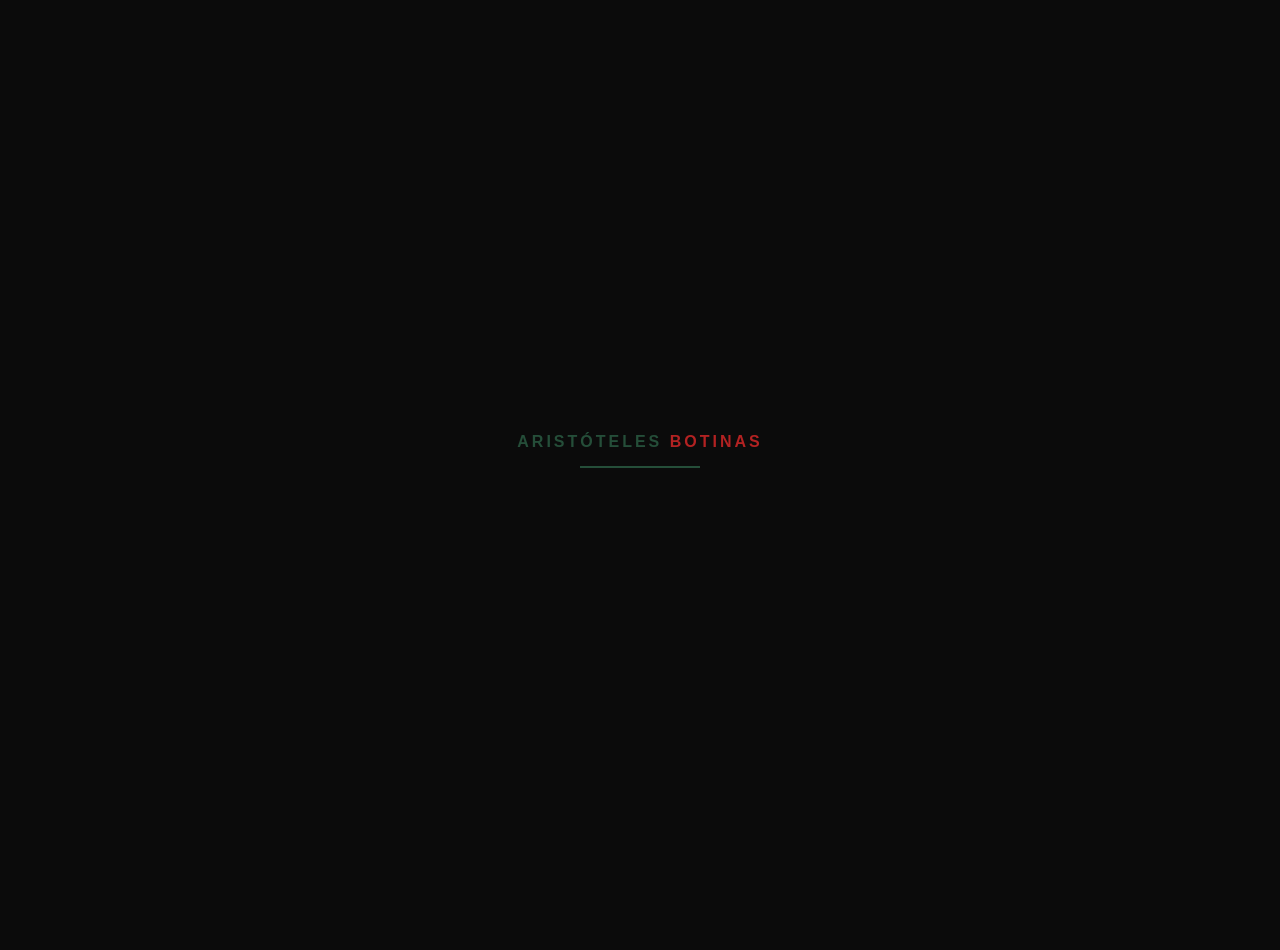
<file: index.html>
<!DOCTYPE html>
<html lang="pt-BR">
<head>

<link rel="manifest" href="manifest.json">
<meta name="theme-color" content="#254e39">
<meta charset="UTF-8">
<meta name="viewport" content="width=device-width, initial-scale=1.0">

<link rel="icon" type="image/png" href="img/icon.jpg"/>
<link rel="stylesheet" href="css/index.css">

<script src="js/index.js" defer></script>

<title>Aristóteles Botinas</title>

</head>

<body>

<div id="transition"></div>

<!-- LOADING -->
<div id="loading">
    <div class="logo">
        <span style="color:var(--verde)">ARISTÓTELES</span>
        <span style="color:var(--vermelho)">BOTINAS</span>
    </div>
    <div class="loader"><span></span></div>
</div>

<div class="bg" id="bg"></div>

<section class="hero" id="hero">
    <h1>Feita pra durar.</h1>
    <p>Pra quem trabalha de verdade.</p>

    <button class="btn" onclick="entrar()">
        ACESSAR CATÁLOGO
    </button>
    
    <!-- NOVO BOTÃO -->
    <button class="btn-vendedor" onclick="entrarVendedores()">
        ÁREA PARA VENDEDORES
    </button>
</section>

<div class="tag">SIMPLES • FORTE • CONFIÁVEL</div>





  <script src="js/pages/index.js"></script>
</body>
</html>
</file>
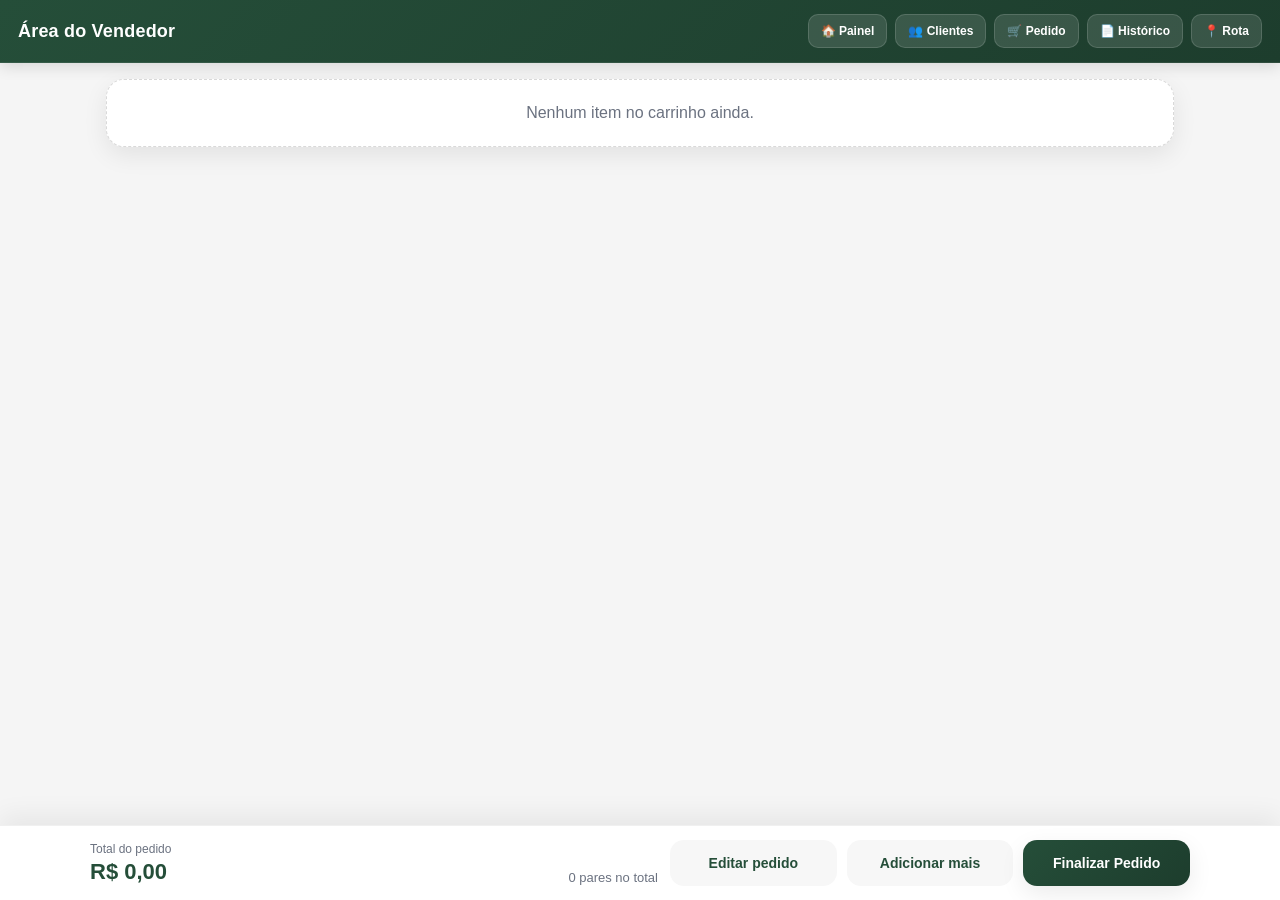
<file: carrinho-vendedores.html>
<!DOCTYPE html>
<html lang="pt-BR">
<head>
  <meta charset="UTF-8">
  <meta name="viewport" content="width=device-width, initial-scale=1.0">
  <title>Carrinho - Aristóteles Botinas</title>
    <link rel="stylesheet" href="css/vendor-shared.css">
  <link rel="stylesheet" href="css/pages/carrinho-vendedores.css">

</head>
<body>
<header class="top-header">
    <h2>Área do Vendedor</h2>

    <div class="nav-header">
        <button onclick="location.href='vendedores.html'">🏠 Painel</button>
        <button onclick="location.href='clientes.html'">👥 Clientes</button>
        <button onclick="location.href='novo-pedido.html'">🛒 Pedido</button>
        <button onclick="location.href='historico-pedidos.html'">📄 Histórico</button>
        <button onclick="location.href='rota.html'">📍 Rota</button>
    </div>
</header>

  <main>
    <section class="cart-list" id="carrinhoLista"></section>
  </main>

  <div class="summary">
    <div class="summary-wrap">
      <div class="summary-top" id="carrinhoTotais">
        <div>
          <small>Total do pedido</small>
          <strong>R$ 0,00</strong>
        </div>
        <span>0 pares no total</span>
      </div>

      <div class="summary-actions">
        <button class="btn-outline" onclick="location.href='novo-pedido.html'">Editar pedido</button>
        <button class="btn-outline" onclick="location.href='novo-pedido.html'">Adicionar mais</button>
        <button class="btn-solid" onclick="location.href='finalizacao-pedido.html'">Finalizar Pedido</button>
      </div>
    </div>
  </div>

  

  <script src="js/vendor-shared.js"></script>
  <script src="js/pages/carrinho-vendedores.js"></script>
</body>
</html>
</file>
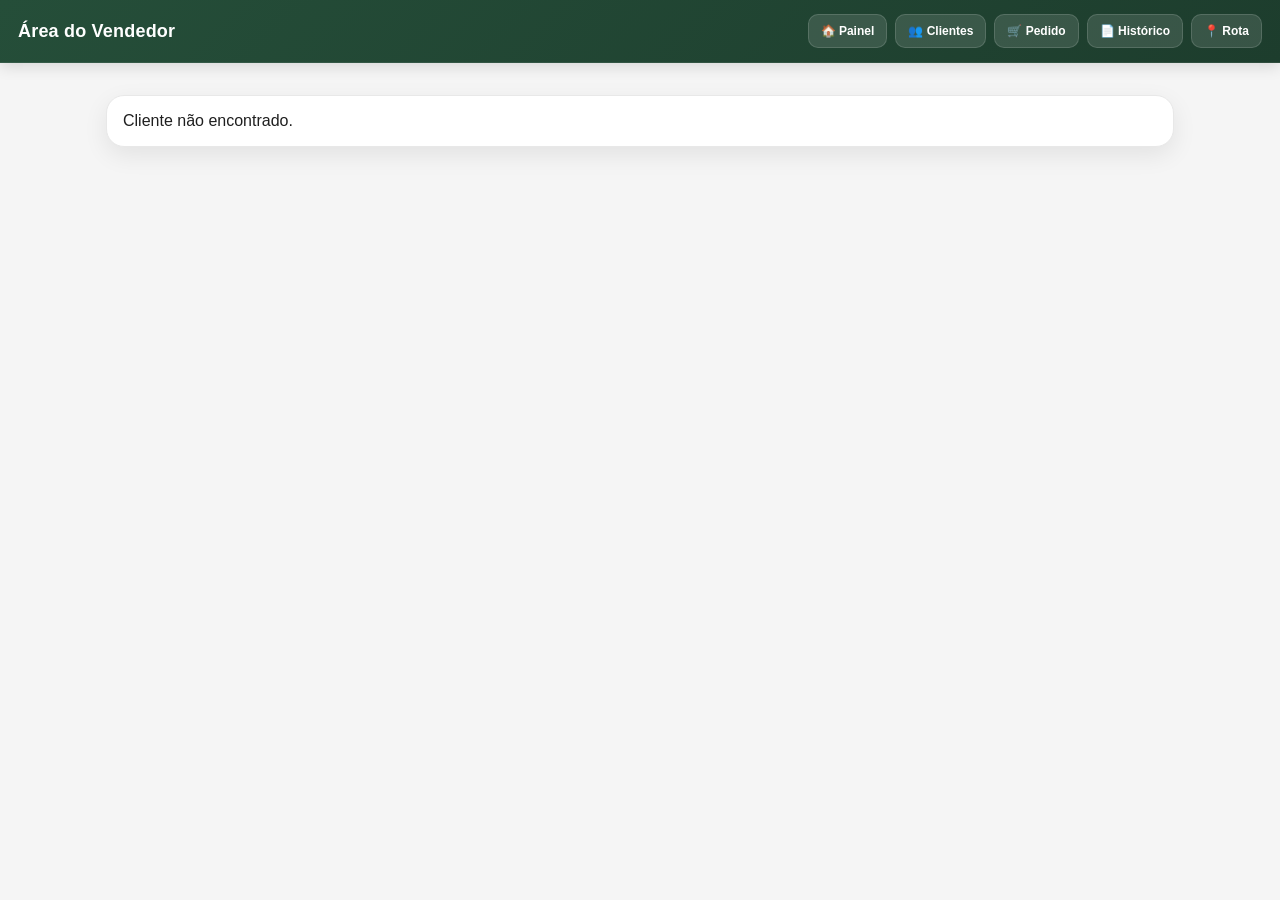
<file: cliente-ficha.html>
<!DOCTYPE html>
<html lang="pt-BR">
<head>
  <meta charset="UTF-8">
  <meta name="viewport" content="width=device-width, initial-scale=1.0">
  <title>Ficha do Cliente - Aristóteles Botinas</title>
    <link rel="stylesheet" href="css/vendor-shared.css">
  <link rel="stylesheet" href="css/pages/cliente-ficha.css">

</head>
<body>
<header class="top-header">
    <h2>Área do Vendedor</h2>

    <div class="nav-header">
        <button onclick="location.href='vendedores.html'">🏠 Painel</button>
        <button onclick="location.href='clientes.html'">👥 Clientes</button>
        <button onclick="location.href='novo-pedido.html'">🛒 Pedido</button>
        <button onclick="location.href='historico-pedidos.html'">📄 Histórico</button>
        <button onclick="location.href='rota.html'">📍 Rota</button>
    </div>
</header>
  <main id="clienteFichaRoot"></main>

  <div class="modal-overlay" id="editarClienteModal">
    <div class="modal-box">
      <div class="modal-top"><h3>Editar cliente</h3><button class="close-x" onclick="fecharEditarCliente()">✕</button></div>
      <div class="form-grid">
        <div class="field full"><label>Razão social</label><input id="edit_nome"></div>
        <div class="field"><label>Apelido</label><input id="edit_apelido"></div>
        <div class="field"><label>Responsável</label><input id="edit_responsavel"></div>
        <div class="field"><label>Telefone</label><input id="edit_telefone"></div>
        <div class="field"><label>CNPJ</label><input id="edit_cnpj"></div>
        <div class="field"><label>Região</label><input id="edit_regiao"></div>
        <div class="field full"><label>Endereço</label><input id="edit_endereco"></div>
        <div class="field"><label>Número</label><input id="edit_numero"></div>
        <div class="field"><label>Bairro</label><input id="edit_bairro"></div>
        <div class="field"><label>Cidade</label><input id="edit_cidade"></div>
        <div class="field"><label>Status</label><input id="edit_status"></div>
        <div class="field full"><label>Observações</label><textarea id="edit_obs"></textarea></div>
      </div>
      <div class="modal-actions">
        <button class="btn-main" onclick="salvarClienteEditado()">Salvar alterações</button>
        <button class="btn-danger" onclick="excluirClienteAtual()">Excluir cliente</button>
      </div>
    </div>
  </div>

  

  <script src="js/vendor-shared.js"></script>
  <script src="js/pages/cliente-ficha.js"></script>
</body>
</html>
</file>
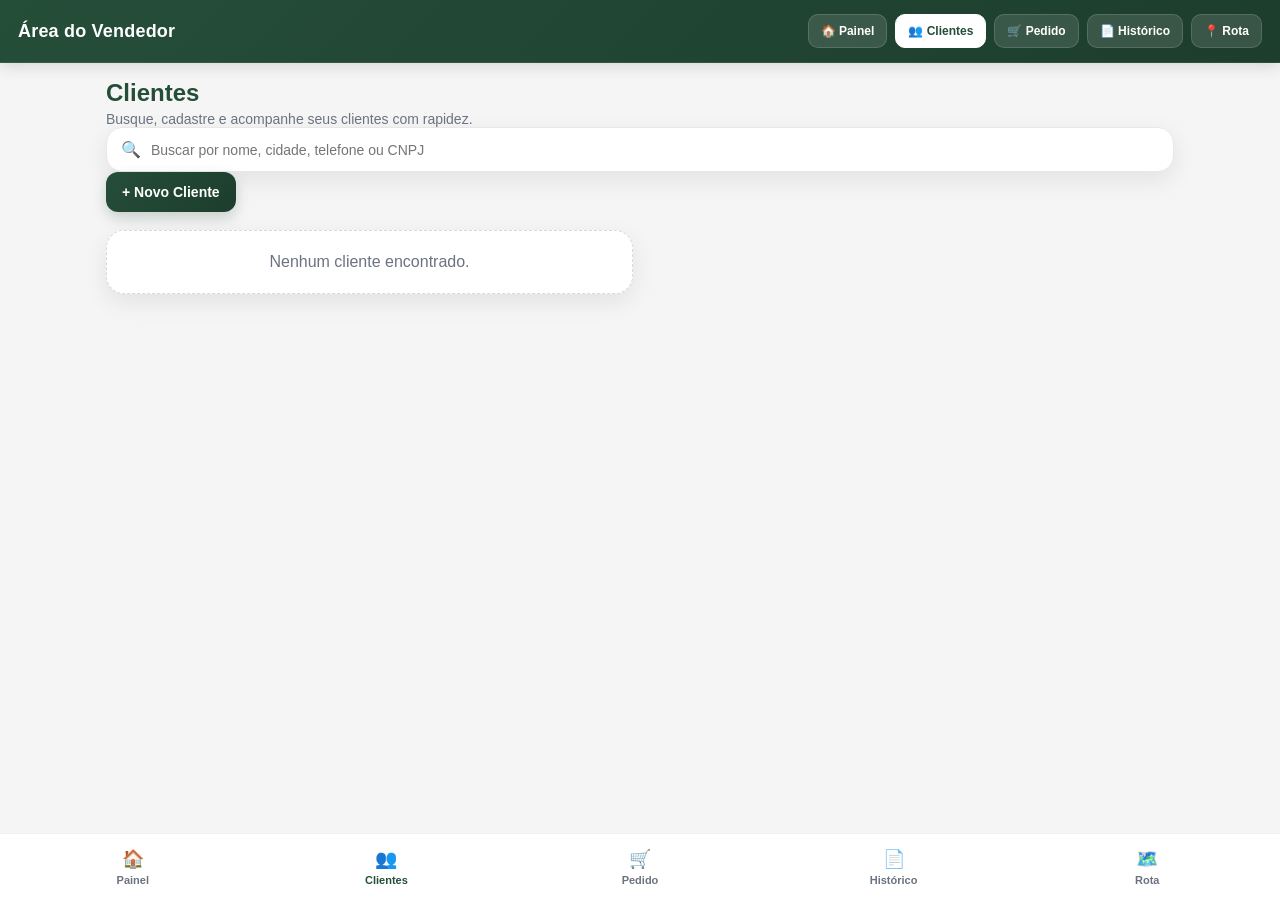
<file: clientes.html>
<!DOCTYPE html>
<html lang="pt-BR">
<head>
  <meta charset="UTF-8">
  <meta name="viewport" content="width=device-width, initial-scale=1.0">
  <title>Clientes - Aristóteles Botinas</title>

    <link rel="stylesheet" href="css/vendor-shared.css">
  <link rel="stylesheet" href="css/pages/clientes.css">

</head>
<body>

<header class="top-header">
    <h2>Área do Vendedor</h2>

    <div class="nav-header">
        <button onclick="location.href='vendedores.html'">🏠 Painel</button>
        <button onclick="location.href='clientes.html'">👥 Clientes</button>
        <button onclick="location.href='novo-pedido.html'">🛒 Pedido</button>
        <button onclick="location.href='historico-pedidos.html'">📄 Histórico</button>
        <button onclick="location.href='rota.html'">📍 Rota</button>
    </div>
</header>
  <main>
    <section class="toolbar-card">
      <div class="page-title"><h1>Clientes</h1><p>Busque, cadastre e acompanhe seus clientes com rapidez.</p></div>
      <div class="search-box"><span>🔍</span><input id="buscaCliente" type="text" placeholder="Buscar por nome, cidade, telefone ou CNPJ"></div>
      <button class="btn-novo-cliente" onclick="location.href='novo-cliente.html'">
      + Novo Cliente
      </button>
    </section>
    <section class="client-list" id="listaClientes"></section>
  </main>
  <nav class="bottom-nav">
    <a href="vendedores.html" class="nav-item"><span class="nav-icon">🏠</span><span>Painel</span></a>
    <a href="#" class="nav-item active"><span class="nav-icon">👥</span><span>Clientes</span></a>
    <a href="novo-pedido.html" class="nav-item"><span class="nav-icon">🛒</span><span>Pedido</span></a>
    <a href="historico-pedidos.html" class="nav-item"><span class="nav-icon">📄</span><span>Histórico</span></a>
    <a href="rota.html" class="nav-item"><span class="nav-icon">🗺️</span><span>Rota</span></a>
  </nav>
  <script src="js/vendor-shared.js"></script>
  <script src="js/vendedor-db.js"></script>

  
</body>
</html>
</file>
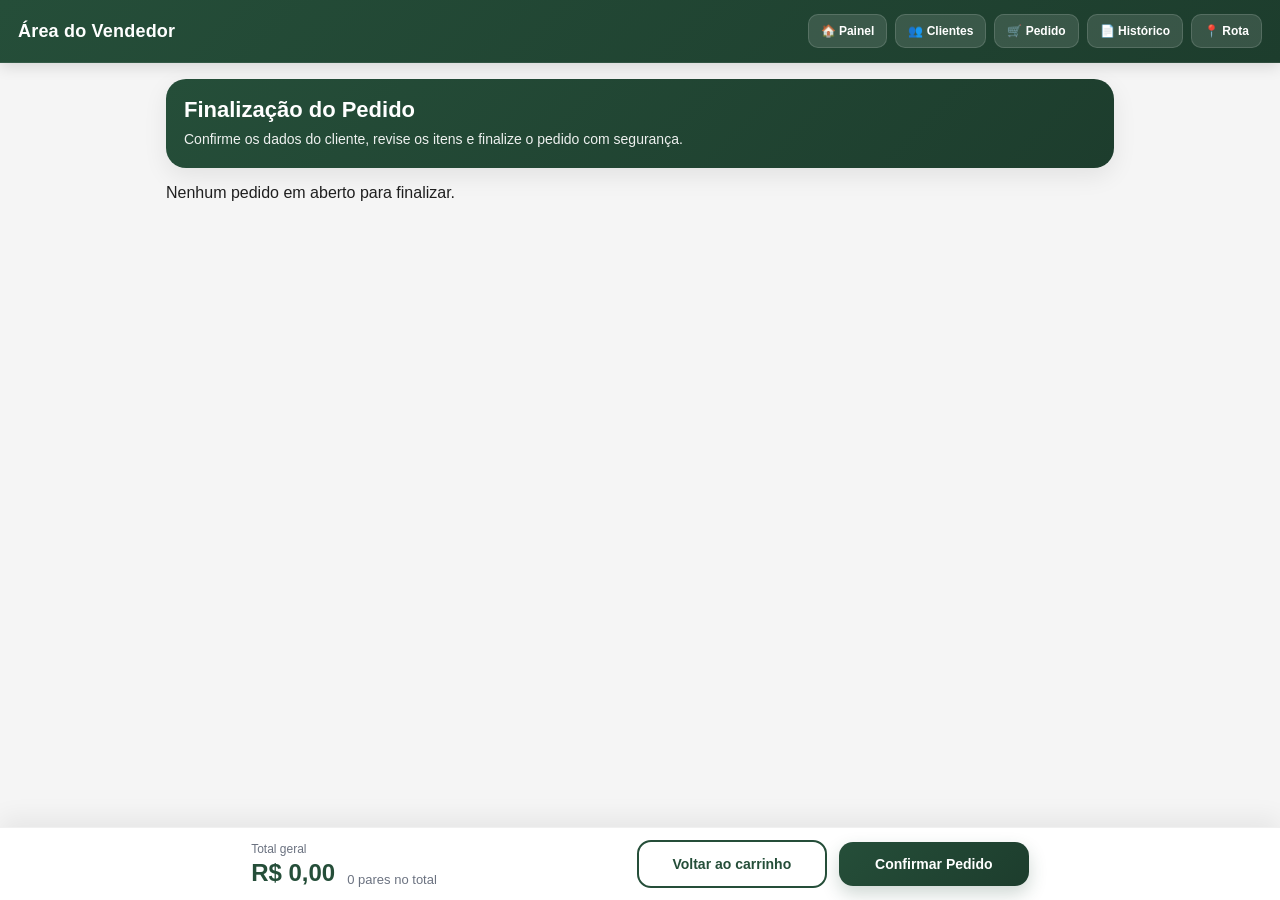
<file: finalizacao-pedido.html>
<!DOCTYPE html>
<html lang="pt-BR">
<head>
  <meta charset="UTF-8">
  <meta name="viewport" content="width=device-width, initial-scale=1.0">
  <title>Finalização do Pedido - Aristóteles Botinas</title>

    <link rel="stylesheet" href="css/vendor-shared.css">
  <link rel="stylesheet" href="css/pages/finalizacao-pedido.css">

</head>
<body>

<header class="top-header">
    <h2>Área do Vendedor</h2>

    <div class="nav-header">
        <button onclick="location.href='vendedores.html'">🏠 Painel</button>
        <button onclick="location.href='clientes.html'">👥 Clientes</button>
        <button onclick="location.href='novo-pedido.html'">🛒 Pedido</button>
        <button onclick="location.href='historico-pedidos.html'">📄 Histórico</button>
        <button onclick="location.href='rota.html'">📍 Rota</button>
    </div>
</header>
  <main>
    <section class="hero"><h1>Finalização do Pedido</h1><p>Confirme os dados do cliente, revise os itens e finalize o pedido com segurança.</p></section>
    <div id="finalizacaoRoot"></div>
  </main>
  <div class="actions-fixed"><div class="actions-wrap"><div class="total-line" id="finalizacaoTotais"><div><small>Total geral</small><strong>R$ 0,00</strong></div><span>0 pares no total</span></div><div class="actions-grid">
    <div class="final-actions">
        <button class="btn-outline" id="btnVoltarCarrinho" onclick="location.href='carrinho-vendedores.html'">
            Voltar ao carrinho
        </button>

        <button class="btn-solid" id="confirmarPedidoBtn" onclick="finalizarPedido()">
            Confirmar Pedido
        </button>
    </div>
</div></div></div>
  <script src="js/vendor-shared.js"></script>
  <script src="js/vendedor-db.js"></script>

  
</body>
</html>
</file>
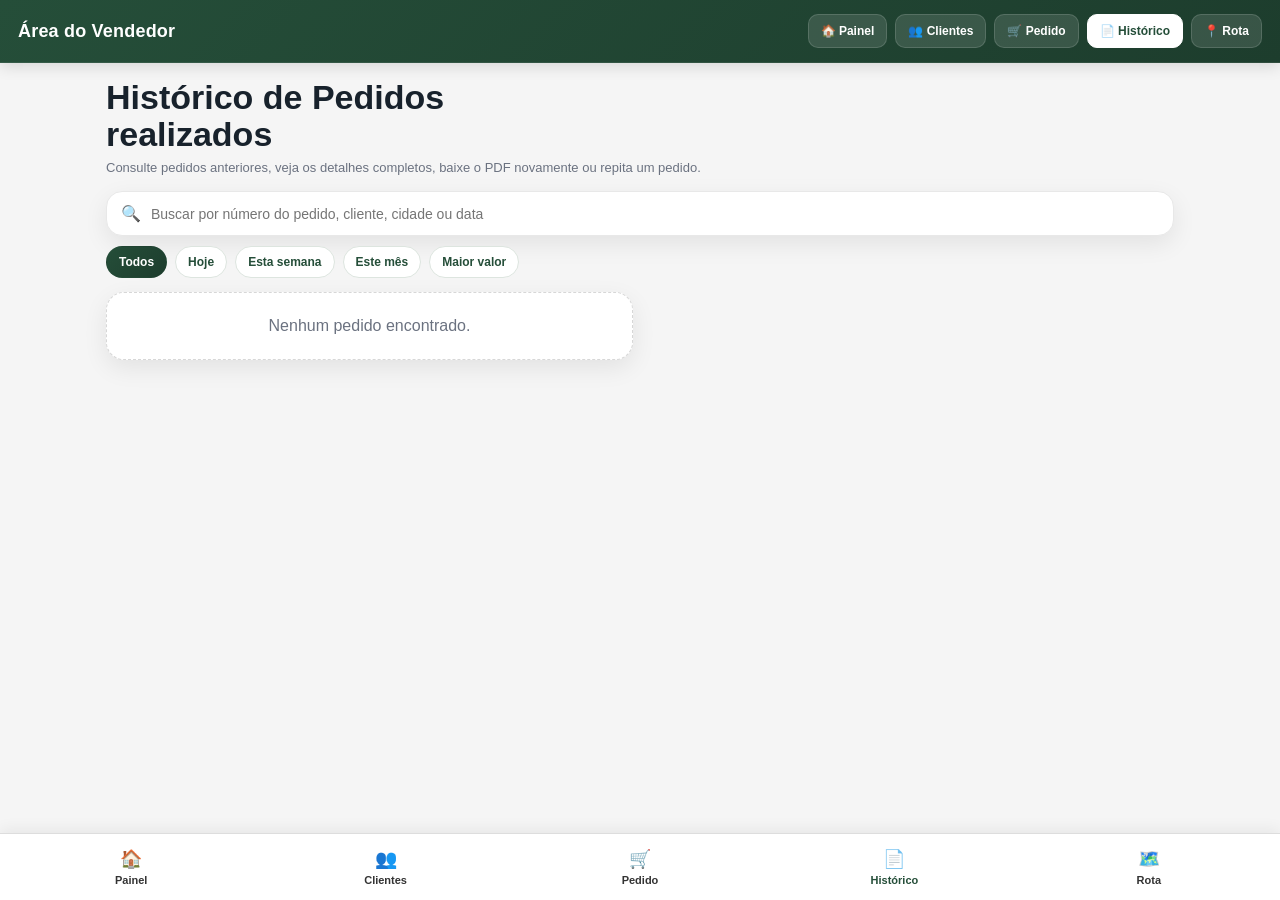
<file: historico-pedidos.html>
<!DOCTYPE html>
<html lang="pt-BR">
<head>
  <meta charset="UTF-8">
  <meta name="viewport" content="width=device-width, initial-scale=1.0">
  <title>Histórico de Pedidos - Aristóteles Botinas</title>
    <link rel="stylesheet" href="css/vendor-shared.css">
  <link rel="stylesheet" href="css/pages/historico-pedidos.css">

</head>
<body>
<header class="top-header">
    <h2>Área do Vendedor</h2>

    <div class="nav-header">
        <button onclick="location.href='vendedores.html'">🏠 Painel</button>
        <button onclick="location.href='clientes.html'">👥 Clientes</button>
        <button onclick="location.href='novo-pedido.html'">🛒 Pedido</button>
        <button onclick="location.href='historico-pedidos.html'">📄 Histórico</button>
        <button onclick="location.href='rota.html'">📍 Rota</button>
    </div>
</header>

  <main>
    <section class="hero">
      <h1>Histórico de Pedidos<br>realizados</h1>
      <p>Consulte pedidos anteriores, veja os detalhes completos, baixe o PDF novamente ou repita um pedido.</p>
    </section>

    <div class="search-box">
      <span>🔍</span>
      <input id="buscaHistorico" type="text" placeholder="Buscar por número do pedido, cliente, cidade ou data">
    </div>

    <div class="filters">
      <button class="filter-btn active" data-filter="todos">Todos</button>
      <button class="filter-btn" data-filter="hoje">Hoje</button>
      <button class="filter-btn" data-filter="semana">Esta semana</button>
      <button class="filter-btn" data-filter="mes">Este mês</button>
      <button class="filter-btn" data-filter="maior">Maior valor</button>
    </div>

    <section class="orders-grid" id="historicoLista"></section>
  </main>

  <div class="modal" id="detalheModal">
    <div class="modal-box">
      <button class="modal-close" onclick="fecharDetalhes()">X</button>
      <div id="detalheConteudo"></div>
    </div>
  </div>

  

<footer class="footer-nav">
  <button onclick="location.href='vendedores.html'">🏠<span>Painel</span></button>
  <button onclick="location.href='clientes.html'">👥<span>Clientes</span></button>
  <button onclick="location.href='novo-pedido.html'">🛒<span>Pedido</span></button>
  <button onclick="location.href='historico-pedidos.html'" class="active">📄<span>Histórico</span></button>
  <button onclick="location.href='rota.html'">🗺️<span>Rota</span></button>
</footer>

  <script src="js/vendor-shared.js"></script>
  <script src="js/pages/historico-pedidos.js"></script>
</body>
</html>
</file>
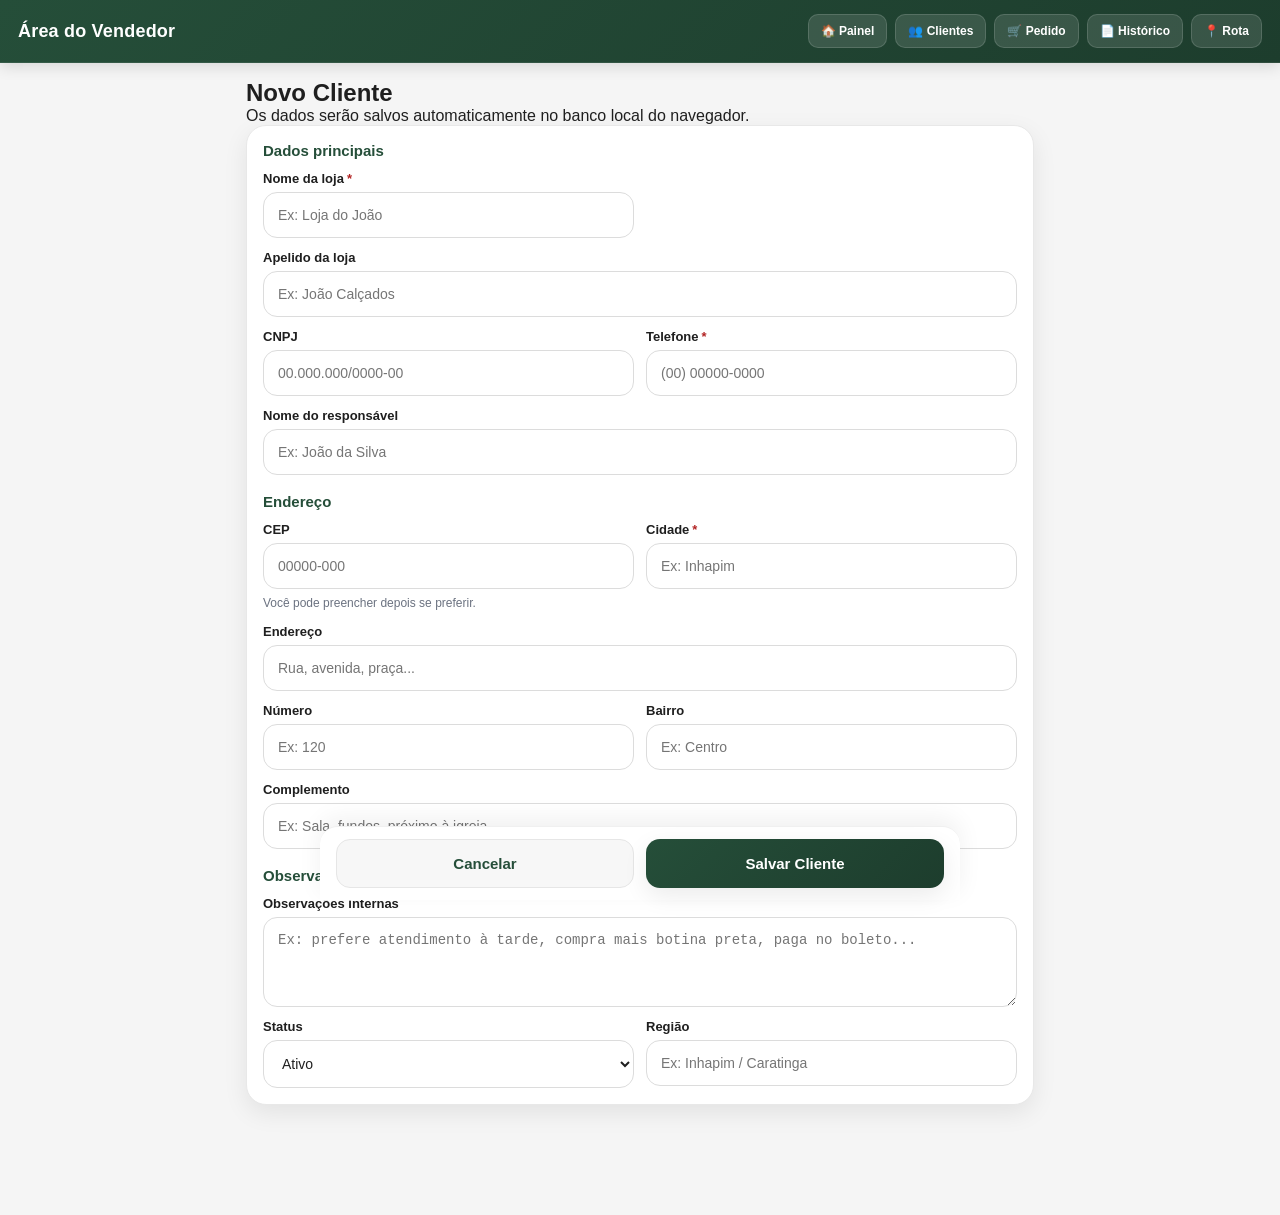
<file: novo-cliente.html>
<!DOCTYPE html>
<html lang="pt-BR">
<head>
  <meta charset="UTF-8">
  <meta name="viewport" content="width=device-width, initial-scale=1.0">
  <title>Novo Cliente - Aristóteles Botinas</title>

    <link rel="stylesheet" href="css/vendor-shared.css">
  <link rel="stylesheet" href="css/pages/novo-cliente.css">

</head>
<body>

<header class="top-header">
    <h2>Área do Vendedor</h2>

    <div class="nav-header">
        <button onclick="location.href='vendedores.html'">🏠 Painel</button>
        <button onclick="location.href='clientes.html'">👥 Clientes</button>
        <button onclick="location.href='novo-pedido.html'">🛒 Pedido</button>
        <button onclick="location.href='historico-pedidos.html'">📄 Histórico</button>
        <button onclick="location.href='rota.html'">📍 Rota</button>
    </div>
</header>
  <main>
    <section class="page-head"><h1>Novo Cliente</h1><p>Os dados serão salvos automaticamente no banco local do navegador.</p></section>
    <section class="form-card">
      <div class="form-section"><h2>Dados principais</h2><div class="form-grid">
        <div class="field"><label>Nome da loja<span class="required">*</span></label><input type="text" placeholder="Ex: Loja do João"></div>
        <div class="field field-full"><label>Apelido da loja</label><input type="text" placeholder="Ex: João Calçados"></div>
        <div class="field"><label>CNPJ</label><input type="text" placeholder="00.000.000/0000-00"></div>
        <div class="field"><label>Telefone<span class="required">*</span></label><input type="text" placeholder="(00) 00000-0000"></div>
        <div class="field field-full"><label>Nome do responsável</label><input type="text" placeholder="Ex: João da Silva"></div>
      </div></div>
      <div class="form-section"><h2>Endereço</h2><div class="form-grid">
        <div class="field"><label>CEP</label><input type="text" placeholder="00000-000"><small>Você pode preencher depois se preferir.</small></div>
        <div class="field"><label>Cidade<span class="required">*</span></label><input type="text" placeholder="Ex: Inhapim"></div>
        <div class="field field-full"><label>Endereço</label><input type="text" placeholder="Rua, avenida, praça..."></div>
        <div class="field-row field-full"><div class="field"><label>Número</label><input type="text" placeholder="Ex: 120"></div><div class="field"><label>Bairro</label><input type="text" placeholder="Ex: Centro"></div></div>
        <div class="field field-full"><label>Complemento</label><input type="text" placeholder="Ex: Sala, fundos, próximo à igreja..."></div>
      </div></div>
      <div class="form-section"><h2>Observações</h2><div class="form-grid">
        <div class="field field-full"><label>Observações internas</label><textarea placeholder="Ex: prefere atendimento à tarde, compra mais botina preta, paga no boleto..."></textarea></div>
        <div class="field"><label>Status</label><select><option>Ativo</option><option>Em prospecção</option><option>Inativo</option></select></div>
        <div class="field"><label>Região</label><input type="text" placeholder="Ex: Inhapim / Caratinga"></div>
      </div></div>
    </section>
  </main>
  <div class="actions"><button class="btn btn-outline" onclick="window.location.href='clientes.html'">Cancelar</button><button class="btn btn-solid" id="salvarClienteBtn">Salvar Cliente</button></div>
  <script src="js/vendor-shared.js"></script>
  <script src="js/vendedor-db.js"></script>

  
</body>
</html>
</file>
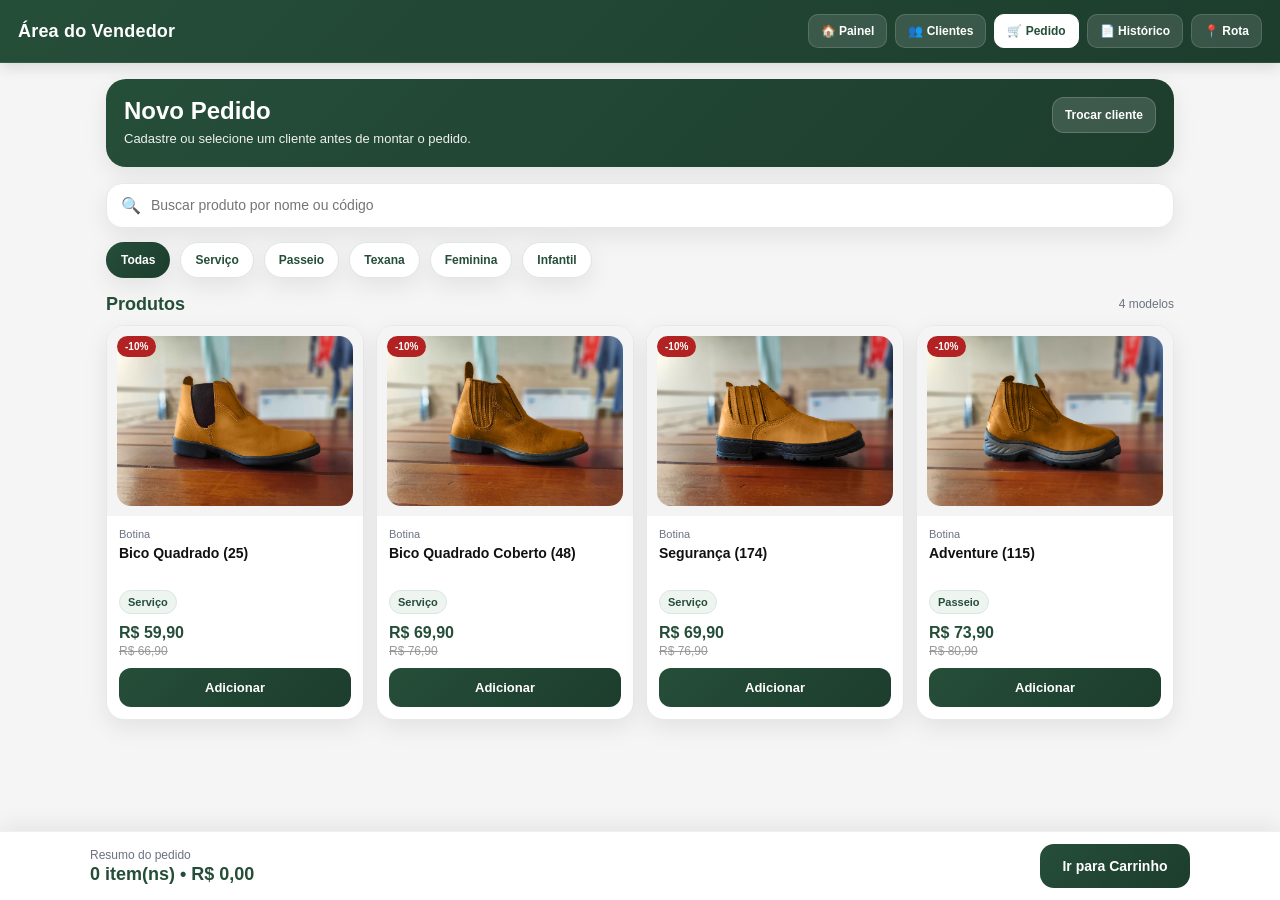
<file: novo-pedido.html>
<!DOCTYPE html>
<html lang="pt-BR">
<head>
  <meta charset="UTF-8">
  <meta name="viewport" content="width=device-width, initial-scale=1.0">
  <title>Novo Pedido - Aristóteles Botinas</title>
  <style>
    :root{
      --verde:#254e39;
      --verde-escuro:#1d3d2d;
      --vermelho:#b22222;
      --fundo:#f5f5f5;
      --card:#fff;
      --texto:#1f1f1f;
      --sub:#6b7280;
      --borda:#e8e8e8;
      --sombra:0 8px 24px rgba(0,0,0,.08);
      --radius:16px;
    }

    *{
      box-sizing:border-box;
      margin:0;
      padding:0;
    }

    body{
      font-family:Arial,Helvetica,sans-serif;
      background:var(--fundo);
      color:var(--texto);
      min-height:100vh;
    }

    header{
      background:linear-gradient(135deg,var(--verde),var(--verde-escuro));
      color:#fff;
      padding:14px 18px;
      display:flex;
      align-items:center;
      justify-content:space-between;
      gap:14px;
      flex-wrap:wrap;
      box-shadow:0 4px 14px rgba(0,0,0,.12);
      border-bottom:1px solid rgba(255,255,255,.08);
    }

    header h2{
      margin:0;
      font-size:18px;
      font-weight:800;
      letter-spacing:.2px;
    }

    .nav-header{
      display:flex;
      gap:8px;
      flex-wrap:wrap;
    }

    .nav-header button{
      background:rgba(255,255,255,.12);
      color:#fff;
      border:1px solid rgba(255,255,255,.14);
      padding:9px 12px;
      border-radius:10px;
      font-size:12px;
      font-weight:700;
      cursor:pointer;
      transition:.2s;
    }

    .nav-header button:hover{
      background:rgba(255,255,255,.2);
      transform:translateY(-1px);
    }

    .nav-header button.ativo{
      background:#fff !important;
      color:#254e39 !important;
      border:1px solid #fff !important;
    }

    main{
      max-width:1100px;
      margin:0 auto;
      padding:16px;
      padding-bottom:120px;
    }

    .client-bar{
      background:linear-gradient(135deg,var(--verde),var(--verde-escuro));
      color:#fff;
      border-radius:20px;
      padding:18px;
      box-shadow:var(--sombra);
      margin-bottom:16px;
    }

    .client-bar-top{
      display:flex;
      justify-content:space-between;
      align-items:flex-start;
      gap:12px;
      flex-wrap:wrap;
    }

    .client-bar h1{
      font-size:28px;
      margin-bottom:4px;
    }

    .client-bar p{
      font-size:13px;
      opacity:.92;
      line-height:1.5;
    }

    .change-client{
      background:rgba(255,255,255,.14);
      color:#fff;
      border:1px solid rgba(255,255,255,.18);
      border-radius:12px;
      padding:10px 12px;
      font-size:12px;
      font-weight:800;
      cursor:pointer;
      white-space:nowrap;
    }

    .search-box{
      display:flex;
      gap:10px;
      align-items:center;
      background:#fff;
      border:1px solid var(--borda);
      border-radius:16px;
      padding:12px 14px;
      box-shadow:var(--sombra);
      margin-bottom:14px;
    }

    .search-box input{
      flex:1;
      border:none;
      outline:none;
      font-size:14px;
      background:transparent;
      color:var(--texto);
    }

    .filtros-categorias{
      display:flex;
      gap:10px;
      flex-wrap:wrap;
      margin-bottom:16px;
    }

    .filtro-btn{
      background:#fff;
      color:var(--verde);
      border:1px solid #dfe7e2;
      border-radius:999px;
      padding:10px 14px;
      font-size:12px;
      font-weight:800;
      cursor:pointer;
      transition:.2s;
      box-shadow:var(--sombra);
    }

    .filtro-btn:hover{
      transform:translateY(-1px);
    }

    .filtro-btn.ativo{
      background:linear-gradient(135deg,var(--verde),var(--verde-escuro));
      color:#fff;
      border-color:transparent;
    }

    .section-title{
      display:flex;
      align-items:center;
      justify-content:space-between;
      margin-bottom:10px;
      gap:10px;
    }

    .section-title h2{
      font-size:18px;
      color:var(--verde);
    }

    .section-title span{
      font-size:12px;
      color:var(--sub);
    }

    .products-grid{
      display:grid;
      grid-template-columns:repeat(2,1fr);
      gap:12px;
    }

    .product-card{
      background:#fff;
      border-radius:18px;
      overflow:hidden;
      border:1px solid var(--borda);
      box-shadow:var(--sombra);
    }

    .product-image{
      background:#f4f4f4;
      position:relative;
      padding:10px;
    }

    .product-image img{
      width:100%;
      height:158px;
      object-fit:cover;
      border-radius:14px;
      display:block;
    }

    .badge{
      position:absolute;
      top:10px;
      left:10px;
      background:var(--vermelho);
      color:#fff;
      font-size:10px;
      font-weight:800;
      border-radius:999px;
      padding:5px 8px;
    }

    .product-info{
      padding:12px;
    }

    .product-type{
      font-size:11px;
      color:var(--sub);
      margin-bottom:4px;
    }

    .product-info h3{
      font-size:14px;
      line-height:1.35;
      margin-bottom:8px;
      color:#111;
      min-height:38px;
    }

    .price-box{
      display:flex;
      flex-direction:column;
      gap:2px;
      margin-bottom:10px;
    }

    .price-new{
      font-size:16px;
      font-weight:900;
      color:var(--verde);
    }

    .price-old{
      font-size:12px;
      color:#999;
      text-decoration:line-through;
    }

    .tag-categoria{
      display:inline-block;
      font-size:11px;
      font-weight:700;
      color:#254e39;
      background:#eef5f1;
      border:1px solid #d9e7df;
      border-radius:999px;
      padding:5px 8px;
      margin-bottom:10px;
    }

    .card-btn{
      width:100%;
      border:none;
      border-radius:12px;
      padding:12px;
      background:linear-gradient(135deg,var(--verde),var(--verde-escuro));
      color:#fff;
      font-size:13px;
      font-weight:800;
      cursor:pointer;
    }

    .empty-products{
      background:#fff;
      border:1px dashed #d8d8d8;
      border-radius:18px;
      padding:28px;
      text-align:center;
      color:var(--sub);
      box-shadow:var(--sombra);
      grid-column:1 / -1;
    }

    .cart-bar{
      position:fixed;
      left:0;
      right:0;
      bottom:0;
      background:#fff;
      border-top:1px solid rgba(0,0,0,.06);
      padding:12px 16px calc(12px + env(safe-area-inset-bottom));
      z-index:60;
      box-shadow:0 -8px 20px rgba(0,0,0,.06);
    }

    .cart-content{
      max-width:1100px;
      margin:0 auto;
      display:grid;
      grid-template-columns:1fr auto;
      gap:12px;
      align-items:center;
    }

    .cart-info small{
      display:block;
      color:var(--sub);
      font-size:12px;
      margin-bottom:2px;
    }

    .cart-info strong{
      display:block;
      color:var(--verde);
      font-size:18px;
      font-weight:900;
    }

    .cart-btn{
      border:none;
      border-radius:14px;
      padding:14px 16px;
      background:linear-gradient(135deg,var(--verde),var(--verde-escuro));
      color:#fff;
      font-size:14px;
      font-weight:800;
      cursor:pointer;
      min-width:150px;
    }

    .modal{
      position:fixed;
      inset:0;
      background:rgba(0,0,0,.6);
      display:none;
      justify-content:center;
      align-items:center;
      z-index:9999;
      padding:18px;
    }

    .modal .box{
      background:#fff;
      padding:24px;
      border-radius:18px;
      width:100%;
      max-width:420px;
      max-height:92vh;
      overflow:auto;
      position:relative;
      animation:aparecer .24s ease;
    }

    .fechar{
      position:absolute;
      right:12px;
      top:12px;
      border:none;
      background:#eee;
      border-radius:10px;
      width:34px;
      height:34px;
      cursor:pointer;
      font-weight:700;
    }

    .box h3{
      margin-bottom:12px;
      color:#1f1f1f;
      font-size:24px;
      padding-right:40px;
    }

    .box img{
      width:100%;
      max-height:210px;
      object-fit:cover;
      border-radius:12px;
      margin-bottom:14px;
    }

    .box select,
    .cliente-select{
      width:100%;
      padding:12px;
      border:1px solid #ddd;
      border-radius:12px;
      margin-bottom:12px;
      font-size:14px;
    }

    .tamanhos{
      display:grid;
      grid-template-columns:repeat(4,1fr);
      gap:8px;
      margin:12px 0;
    }

    .tamanhos div{
      background:#f6f6f6;
      border-radius:12px;
      padding:10px;
      text-align:center;
      font-weight:700;
    }

    .tamanhos input{
      width:100%;
      margin-top:8px;
      padding:8px;
      border:1px solid #ddd;
      border-radius:8px;
      text-align:center;
    }

    .totalfinal{
      background:#f7faf8;
      border:1px solid #dbe7df;
      border-radius:12px;
      padding:12px;
      text-align:center;
      margin:10px 0 14px;
      color:var(--verde);
    }

    .btn{
      width:100%;
      background:linear-gradient(135deg,var(--verde),var(--verde-escuro));
      color:#fff;
      border:none;
      padding:14px;
      border-radius:12px;
      cursor:pointer;
      font-weight:800;
    }

    .btn-sec{
      background:#f0f0f0;
      color:#222;
      border:none;
      padding:12px;
      border-radius:12px;
      cursor:pointer;
      font-weight:700;
      width:100%;
    }

    .alert-overlay{
      position:fixed;
      inset:0;
      background:rgba(0,0,0,.55);
      display:none;
      align-items:center;
      justify-content:center;
      z-index:10000;
      padding:18px;
    }

    .alert-modal{
      background:#fff;
      width:100%;
      max-width:380px;
      border-radius:20px;
      padding:24px;
      text-align:center;
      box-shadow:0 24px 64px rgba(0,0,0,.22);
    }

    .alert-icon{
      font-size:42px;
      margin-bottom:12px;
    }

    .alert-modal h3{
      margin-bottom:8px;
    }

    .alert-modal p{
      color:#555;
      line-height:1.5;
      margin-bottom:16px;
    }

    .alert-actions{
      display:grid;
      grid-template-columns:1fr 1fr;
      gap:10px;
    }

    .btn-main{
      background:linear-gradient(135deg,var(--verde),var(--verde-escuro));
      color:#fff;
      border:none;
      padding:12px;
      border-radius:12px;
      cursor:pointer;
      font-weight:800;
    }

    @keyframes aparecer{
      from{transform:scale(.94);opacity:0}
      to{transform:scale(1);opacity:1}
    }

    @media (min-width:768px){
      .products-grid{
        grid-template-columns:repeat(4,1fr);
      }

      .product-image img{
        height:170px;
      }

      .client-bar h1{
        font-size:24px;
      }
    }

    @media (max-width:600px){
      .cart-content{
        grid-template-columns:1fr;
      }

      .cart-btn{
        width:100%;
      }
    }
  </style>
</head>
<body>
  <header>
    <h2>Área do Vendedor</h2>

    <div class="nav-header">
      <button onclick="location.href='vendedores.html'">🏠 Painel</button>
      <button onclick="location.href='clientes.html'">👥 Clientes</button>
      <button onclick="location.href='novo-pedido.html'" class="ativo">🛒 Pedido</button>
      <button onclick="location.href='historico-pedidos.html'">📄 Histórico</button>
      <button onclick="location.href='rota.html'">📍 Rota</button>
    </div>
  </header>

  <main>
    <section class="client-bar">
      <div class="client-bar-top">
        <div id="pedidoClienteInfo">
          <h1>Novo Pedido</h1>
          <p>Cadastre ou selecione um cliente antes de montar o pedido.</p>
        </div>
        <button class="change-client" onclick="abrirTrocarCliente()">Trocar cliente</button>
      </div>
    </section>

    <div class="search-box">
      <span>🔍</span>
      <input id="buscaProduto" type="text" placeholder="Buscar produto por nome ou código">
    </div>

    <div class="filtros-categorias">
      <button class="filtro-btn ativo" onclick="filtrarCategoria('todos', this)">Todas</button>
      <button class="filtro-btn" onclick="filtrarCategoria('servico', this)">Serviço</button>
      <button class="filtro-btn" onclick="filtrarCategoria('passeio', this)">Passeio</button>
      <button class="filtro-btn" onclick="filtrarCategoria('texana', this)">Texana</button>
      <button class="filtro-btn" onclick="filtrarCategoria('feminina', this)">Feminina</button>
      <button class="filtro-btn" onclick="filtrarCategoria('infantil', this)">Infantil</button>
    </div>

    <div class="section-title">
      <h2>Produtos</h2>
      <span id="totalModelos">0 modelos</span>
    </div>

    <section class="products-grid" id="produtosLista"></section>
  </main>

  <div class="cart-bar">
    <div class="cart-content">
      <div class="cart-info">
        <small>Resumo do pedido</small>
        <strong id="resumoPedidoBar">0 itens • R$ 0,00</strong>
      </div>
      <button class="cart-btn" onclick="irCarrinho()">Ir para Carrinho</button>
    </div>
  </div>

  <div class="modal" id="modalProduto">
    <div class="box">
      <button class="fechar" onclick="fecharProduto()">X</button>
      <h3 id="nomeProduto"></h3>
      <img id="imgProduto" alt="Produto">

<select id="cor"></select>

      <div class="tamanhos" id="tamanhos"></div>

      <div class="totalfinal">
        <b>Pares: <span id="pares">0</span> | Total: R$ <span id="total">0,00</span></b>
      </div>

      <button class="btn" id="btnAdicionarModal" onclick="addCarrinhoModal()">Adicionar</button>
    </div>
  </div>

  <div id="alertBox" class="alert-overlay">
    <div class="alert-modal">
      <div class="alert-icon" id="alertIcon">⚠️</div>
      <h3 id="alertTitle">Atenção</h3>
      <p id="alertMsg">Mensagem aqui</p>
      <div class="alert-actions">
        <button onclick="fecharAlerta()" class="btn-sec">Fechar</button>
        <button id="alertConfirm" class="btn-main" onclick="confirmarAlerta()" style="display:none;">OK</button>
      </div>
    </div>
  </div>

  <div id="modalCliente" class="alert-overlay">
    <div class="alert-modal">
      <h3>Selecionar cliente</h3>
      <p>Escolha o cliente do pedido.</p>
      <select id="clientePedidoSelect" class="cliente-select"></select>
      <div class="alert-actions">
        <button class="btn-sec" onclick="fecharTrocarCliente()">Cancelar</button>
        <button class="btn-main" onclick="salvarClientePedido()">Continuar</button>
      </div>
    </div>
  </div>

  <script>
    const KEY = 'aristoteles_vendedor_pro_db';

    const PRODUCTS = [
      {
        id:'25',
        nome:'Bico Quadrado (25)',
        preco:59.90,
        precoAntigo:66.90,
        tipo:'Botina',
        imagem:'img/25/palha.jpg',
        base:'img/25',
        codigo:'25',
        categoria:'servico'
      },
      {
        id:'48',
        nome:'Bico Quadrado Coberto (48)',
        preco:69.90,
        precoAntigo:76.90,
        tipo:'Botina',
        imagem:'img/48/palha.jpg',
        base:'img/48',
        codigo:'48',
        categoria:'servico'
      },
      {
        id:'174',
        nome:'Segurança (174)',
        preco:69.90,
        precoAntigo:76.90,
        tipo:'Botina',
        imagem:'img/174/palha.jpg',
        base:'img/174',
        codigo:'174',
        categoria:'servico'
      },
      {
        id:'115',
        nome:'Adventure (115)',
        preco:73.90,
        precoAntigo:80.90,
        tipo:'Botina',
        imagem:'img/115/palha.jpg',
        base:'img/115',
        codigo:'115',
        categoria:'passeio'
      }

      /*
      EXEMPLOS FUTUROS:
      {
        id:'201',
        nome:'Texana Country (201)',
        preco:129.90,
        precoAntigo:149.90,
        tipo:'Bota',
        imagem:'img/201/palha.jpg',
        base:'img/201',
        codigo:'201',
        categoria:'texana'
      },
      {
        id:'202',
        nome:'Botina Feminina Elegance (202)',
        preco:99.90,
        precoAntigo:109.90,
        tipo:'Botina',
        imagem:'img/202/palha.jpg',
        base:'img/202',
        codigo:'202',
        categoria:'feminina'
      },
      {
        id:'203',
        nome:'Botina Infantil Kids (203)',
        preco:79.90,
        precoAntigo:89.90,
        tipo:'Botina',
        imagem:'img/203/palha.jpg',
        base:'img/203',
        codigo:'203',
        categoria:'infantil'
      }
      */
    ];

    let atual = null;
    let imagemSelecionada = '';
    let acaoConfirmar = null;
    let editandoIndex = null;
    let categoriaAtual = 'todos';

    function safe(v){
      return String(v ?? '').replace(/[&<>"]/g, m => ({
        '&':'&amp;',
        '<':'&lt;',
        '>':'&gt;',
        '"':'&quot;'
      }[m]));
    }

    function getCoresPorCategoria(categoria){
  const coresPadrao = ['Palha', 'Preta', 'Relva', 'Pinhao', 'Tabaco'];
  const coresNovas = ['Telha', 'Milho', 'Ferrugem', 'Preto', 'Cafe', 'Oliva'];

  const categoriaNormalizada = String(categoria || '').toLowerCase();

  if(['passeio', 'texana', 'feminina', 'infantil'].includes(categoriaNormalizada)){
    return {
      padrao: coresPadrao,
      novas: coresNovas
    };
  }

  return {
    padrao: coresPadrao,
    novas: []
  };
}

  function montarSelectCores(produto){
    const select = document.getElementById('cor');
    if(!select || !produto) return;

    const grupos = getCoresPorCategoria(produto.categoria);

    let html = '';

    if(grupos.padrao.length){
      html += `
        <optgroup label="Cores padrão">
          ${grupos.padrao.map(cor => `<option>${cor}</option>`).join('')}
        </optgroup>
      `;
    }

    if(grupos.novas.length){
      html += `
        <optgroup label="Novas cores">
          ${grupos.novas.map(cor => `<option>${cor}</option>`).join('')}
        </optgroup>
      `;
    }

    select.innerHTML = html;
  }

    function fmtMoney(v){
      return Number(v || 0).toLocaleString('pt-BR', {
        style:'currency',
        currency:'BRL'
      });
    }

    function uid(p){
      return p + '_' + Date.now() + '_' + Math.floor(Math.random() * 10000);
    }

    function loadDB(){
      try{
        const db = JSON.parse(localStorage.getItem(KEY)) || {};
        db.clients = Array.isArray(db.clients) ? db.clients : [];
        db.orders = Array.isArray(db.orders) ? db.orders : [];
        db.route = db.route && typeof db.route === 'object' ? db.route : {clients:[]};
        db.route.clients = Array.isArray(db.route.clients) ? db.route.clients : [];
        db.currentOrder = db.currentOrder && typeof db.currentOrder === 'object' ? db.currentOrder : null;
        return db;
      }catch(e){
        return {
          clients: [],
          orders: [],
          route: {clients: []},
          currentOrder: null
        };
      }
    }

    function saveDB(db){
      localStorage.setItem(KEY, JSON.stringify(db));
    }

    function getSelectedClientId(){
      return localStorage.getItem('clienteAtualId') || localStorage.getItem('clienteAtual') || '';
    }

    function setSelectedClientId(id){
      localStorage.setItem('clienteAtualId', id);
      localStorage.setItem('clienteAtual', id);
    }

    function gerarNumeroPedido(){
      const db = loadDB();
      const maior = (db.orders || []).reduce((max, p) => {
        const num = Number(String(p.id || '').replace(/\D/g, '')) || 0;
        return num > max ? num : max;
      }, 0);

      const novo = maior + 1;
      localStorage.setItem('pedidoSequencial', novo);
      return String(novo).padStart(3, '0');
    }

    function ensureCurrentOrder(clientId){
      const db = loadDB();

      if(!db.currentOrder || db.currentOrder.status === 'finalizado'){
        db.currentOrder = {
          id: gerarNumeroPedido(),
          clientId: clientId || '',
          items: [],
          notes: '',
          createdAt: new Date().toISOString(),
          status: 'rascunho'
        };
      }

      if(clientId){
        db.currentOrder.clientId = clientId;
      }

      saveDB(db);
      return db.currentOrder;
    }

    function orderTotals(order){
      const itens = order?.items || [];
      return {
        itens: itens.length,
        pares: itens.reduce((a, i) => a + Number(i.qtd || 0), 0),
        total: itens.reduce((a, i) => a + Number(i.subtotal || 0), 0)
      };
    }

    function labelCategoria(cat){
      const mapa = {
        servico: 'Serviço',
        passeio: 'Passeio',
        texana: 'Texana',
        feminina: 'Feminina',
        infantil: 'Infantil'
      };
      return mapa[cat] || 'Categoria';
    }

    function filtrarCategoria(categoria, el){
      categoriaAtual = categoria;

      document.querySelectorAll('.filtro-btn').forEach(btn => btn.classList.remove('ativo'));
      if(el) el.classList.add('ativo');

      renderProducts();
    }

    function renderProducts(){
      const db = loadDB();
      const clientId = getSelectedClientId() || db.currentOrder?.clientId || db.clients[0]?.id || '';

      if(clientId){
        setSelectedClientId(clientId);
      }

      ensureCurrentOrder(clientId);

      const client = db.clients.find(c => c.id === clientId);

      document.getElementById('pedidoClienteInfo').innerHTML = client
        ? `<h1>Novo Pedido</h1><p>Cliente: ${safe(client.nome)}<br>${safe(client.bairro || 'Sem bairro')} • ${safe(client.cidade || '-')}</p>`
        : `<h1>Novo Pedido</h1><p>Cadastre ou selecione um cliente antes de montar o pedido.</p>`;

      const term = (document.getElementById('buscaProduto').value || '').toLowerCase();

      let list = PRODUCTS.filter(p => {
        const bateBusca = (p.nome + ' ' + p.codigo).toLowerCase().includes(term);
        const bateCategoria = categoriaAtual === 'todos' || String(p.categoria || '').toLowerCase() === categoriaAtual;
        return bateBusca && bateCategoria;
      });

      document.getElementById('totalModelos').textContent = `${list.length} modelos`;

      if(!list.length){
        document.getElementById('produtosLista').innerHTML = `
          <div class="empty-products">
            Nenhum produto encontrado nessa categoria.
          </div>
        `;
      }else{
        document.getElementById('produtosLista').innerHTML = list.map(p => `
          <article class="product-card">
            <div class="product-image">
              <span class="badge">-10%</span>
              <img src="${p.imagem}" alt="${safe(p.nome)}">
            </div>
            <div class="product-info">
              <div class="product-type">${safe(p.tipo)}</div>
              <h3>${safe(p.nome)}</h3>
              <div class="tag-categoria">${safe(labelCategoria(p.categoria))}</div>
              <div class="price-box">
                <span class="price-new">${fmtMoney(p.preco)}</span>
                <span class="price-old">${fmtMoney(p.precoAntigo)}</span>
              </div>
              <button class="card-btn" onclick="abrirProduto('${p.id}')">Adicionar</button>
            </div>
          </article>
        `).join('');
      }

      const t = orderTotals(loadDB().currentOrder);
      document.getElementById('resumoPedidoBar').textContent = `${t.itens} item(ns) • ${fmtMoney(t.total)}`;
    }

    function montarGridTamanhos(){
      let html = '';
      for(let t = 33; t <= 44; t++){
        html += `<div>${t}<input type="number" min="0" value="0" onchange="calcModal()"></div>`;
      }
      document.getElementById('tamanhos').innerHTML = html;
    }

    function abrirProduto(id){
      const db = loadDB();
      const clientId = getSelectedClientId() || db.currentOrder?.clientId;

      if(!clientId){
        mostrarAlerta({
          tipo:'erro',
          titulo:'Cliente obrigatório',
          msg:'Selecione um cliente antes de adicionar produtos.'
        });
        abrirTrocarCliente();
        return;
      }

      atual = PRODUCTS.find(p => p.id === id);
      if(!atual) return;

     document.getElementById('nomeProduto').innerText = atual.nome;
    montarSelectCores(atual);
    imagemSelecionada = atual.base + '/palha.jpg';
    document.getElementById('imgProduto').src = imagemSelecionada;
    document.getElementById('cor').value = 'Palha';

    document.getElementById('cor').onchange = function(){
      const cor = this.value.toLowerCase();
      imagemSelecionada = `${atual.base}/${cor}.jpg`;
      document.getElementById('imgProduto').src = imagemSelecionada;
    };

      montarGridTamanhos();
      editandoIndex = null;
      document.getElementById('btnAdicionarModal').innerText = 'Adicionar';
      document.getElementById('modalProduto').style.display = 'flex';
      calcModal();
    }

    function preencherModalEdicao(item){
      if(!item) return;

      document.getElementById('cor').value = item.cor || 'Palha';

      const corAtual = (item.cor || 'Palha').toLowerCase();
      imagemSelecionada = `${atual.base}/${corAtual}.jpg`;
      document.getElementById('imgProduto').src = imagemSelecionada;

      const inputs = document.querySelectorAll('#tamanhos input');

      for(let i = 0; i < inputs.length; i++){
        const tamanho = 33 + i;
        const qtd = item.numeros && item.numeros[tamanho] ? Number(item.numeros[tamanho]) : 0;
        inputs[i].value = qtd;
      }

      document.getElementById('btnAdicionarModal').innerText = 'Salvar alteração';
      calcModal();
    }

    function getCoresPorCategoria(categoria){
  const coresPadrao = ['Palha', 'Preta', 'Relva', 'Pinhao', 'Tabaco'];
  const coresNovas = ['Telha', 'Milho', 'Ferrugem', 'Preto', 'Cafe', 'Oliva'];

  const categoriaNormalizada = String(categoria || '').toLowerCase();

  if(['passeio', 'texana', 'feminina', 'infantil'].includes(categoriaNormalizada)){
    return {
      padrao: coresPadrao,
      novas: coresNovas
    };
  }

  return {
    padrao: coresPadrao,
    novas: []
  };
}

function montarSelectCores(produto){
  const select = document.getElementById('cor');
  if(!select || !produto) return;

  const grupos = getCoresPorCategoria(produto.categoria);

  let html = '';

  if(grupos.padrao.length){
    html += `
      <optgroup label="Cores padrão">
        ${grupos.padrao.map(cor => `<option>${cor}</option>`).join('')}
      </optgroup>
    `;
  }

  if(grupos.novas.length){
    html += `
      <optgroup label="Novas cores">
        ${grupos.novas.map(cor => `<option>${cor}</option>`).join('')}
      </optgroup>
    `;
  }

  select.innerHTML = html;
}

    function abrirEdicaoSeExistir(){
      const rawIndex = localStorage.getItem('editarItemIndex');
      if(rawIndex === null) return;

      const idx = Number(rawIndex);
      const db = loadDB();
      const item = db.currentOrder?.items?.[idx];

      if(!item){
        localStorage.removeItem('editarItemIndex');
        return;
      }

      const produto = PRODUCTS.find(p => p.id === item.productId || p.codigo === item.codigo || p.nome === item.nome);
      if(!produto){
        localStorage.removeItem('editarItemIndex');
        return;
      }

      atual = produto;
      editandoIndex = idx;

      document.getElementById('nomeProduto').innerText = atual.nome;
      document.getElementById('imgProduto').src = item.imagem || atual.imagem;

      document.getElementById('cor').onchange = function(){
        const cor = this.value.toLowerCase();
        imagemSelecionada = `${atual.base}/${cor}.jpg`;
        document.getElementById('imgProduto').src = imagemSelecionada;
      };

      montarSelectCores(atual);
      montarGridTamanhos();
      preencherModalEdicao(item);
      document.getElementById('modalProduto').style.display = 'flex';
    }

    function fecharProduto(){
      document.getElementById('modalProduto').style.display = 'none';
      editandoIndex = null;
      localStorage.removeItem('editarItemIndex');
    }

    function calcModal(){
      const inputs = document.querySelectorAll('#tamanhos input');
      let total = 0;
      let pares = 0;

      inputs.forEach(i => {
        const v = Number(i.value || 0);
        pares += v;
        total += v * atual.preco;
      });

      document.getElementById('pares').innerText = pares;
      document.getElementById('total').innerText = total.toFixed(2).replace('.', ',');
    }

    function addCarrinhoModal(){
      const db = loadDB();
      const clientId = getSelectedClientId() || db.currentOrder?.clientId;

      if(!clientId){
        mostrarAlerta({
          tipo:'erro',
          titulo:'Cliente obrigatório',
          msg:'Selecione um cliente antes de adicionar produtos.'
        });
        abrirTrocarCliente();
        return;
      }

      ensureCurrentOrder(clientId);

      const inputs = document.querySelectorAll('#tamanhos input');
      let qtdTotal = 0;
      let tamanhos = [];
      let numeros = {};

      inputs.forEach((i, idx) => {
        const qtd = Number(i.value || 0);
        if(qtd > 0){
          const tam = 33 + idx;
          qtdTotal += qtd;
          tamanhos.push(`Tam ${tam}: ${qtd} pares`);
          numeros[tam] = qtd;
        }
      });

      if(qtdTotal <= 0){
        mostrarAlerta({
          tipo:'erro',
          titulo:'Nenhum par informado',
          msg:'Informe pelo menos 1 par para adicionar ao carrinho.'
        });
        return;
      }

      const item = {
        productId: atual.id,
        nome: atual.nome,
        preco: atual.preco,
        qtd: qtdTotal,
        subtotal: Number((qtdTotal * atual.preco).toFixed(2)),
        imagem: imagemSelecionada,
        codigo: atual.codigo,
        cor: document.getElementById('cor').value,
        tamanhos: tamanhos.join('\n'),
        numeros: numeros
      };

      if(editandoIndex !== null){
        db.currentOrder.items[editandoIndex] = item;
        saveDB(db);
        fecharProduto();
        renderProducts();

        mostrarAlerta({
          tipo:'sucesso',
          titulo:'Produto atualizado',
          msg:'O item do carrinho foi alterado com sucesso.'
        });
      }else{
        db.currentOrder.items.push(item);
        saveDB(db);
        fecharProduto();
        renderProducts();

        mostrarAlerta({
          tipo:'sucesso',
          titulo:'Produto adicionado',
          msg:'O item foi enviado para o carrinho com sucesso.'
        });
      }

      editandoIndex = null;
      localStorage.removeItem('editarItemIndex');
    }

    function mostrarAlerta({tipo='info', titulo='', msg='', confirmar=null}){
      document.getElementById('alertTitle').innerText = titulo;
      document.getElementById('alertMsg').innerText = msg;

      const icon = document.getElementById('alertIcon');
      icon.innerText = tipo === 'erro' ? '❌' : tipo === 'sucesso' ? '✅' : '⚠️';

      const btn = document.getElementById('alertConfirm');

      if(confirmar){
        btn.style.display = 'block';
        acaoConfirmar = confirmar;
      }else{
        btn.style.display = 'none';
        acaoConfirmar = null;
      }

      document.getElementById('alertBox').style.display = 'flex';
    }

    function fecharAlerta(){
      document.getElementById('alertBox').style.display = 'none';
    }

    function confirmarAlerta(){
      if(acaoConfirmar) acaoConfirmar();
      fecharAlerta();
    }

    function abrirTrocarCliente(){
      const db = loadDB();
      const select = document.getElementById('clientePedidoSelect');

      select.innerHTML = db.clients.length
        ? db.clients.map(c => `
            <option value="${c.id}" ${(c.id === (getSelectedClientId() || db.currentOrder?.clientId)) ? 'selected' : ''}>
              ${safe(c.nome)} - ${safe(c.cidade || '')}
            </option>
          `).join('')
        : '<option value="">Nenhum cliente cadastrado</option>';

      document.getElementById('modalCliente').style.display = 'flex';
    }

    function fecharTrocarCliente(){
      document.getElementById('modalCliente').style.display = 'none';
    }

    function salvarClientePedido(){
      const val = document.getElementById('clientePedidoSelect').value;

      if(!val){
        location.href = 'clientes.html';
        return;
      }

      setSelectedClientId(val);

      const db = loadDB();
      ensureCurrentOrder(val);
      db.currentOrder.clientId = val;
      saveDB(db);

      fecharTrocarCliente();
      renderProducts();
    }

    function irCarrinho(){
      const db = loadDB();

      if(!db.currentOrder || !db.currentOrder.clientId){
        mostrarAlerta({
          tipo:'erro',
          titulo:'Cliente obrigatório',
          msg:'Selecione um cliente antes de continuar.'
        });
        return;
      }

      location.href = 'carrinho-vendedores.html';
    }

    document.addEventListener('DOMContentLoaded', () => {
      document.getElementById('buscaProduto').addEventListener('input', renderProducts);
      renderProducts();
      abrirEdicaoSeExistir();
    });
  </script>
</body>
</html>
</file>
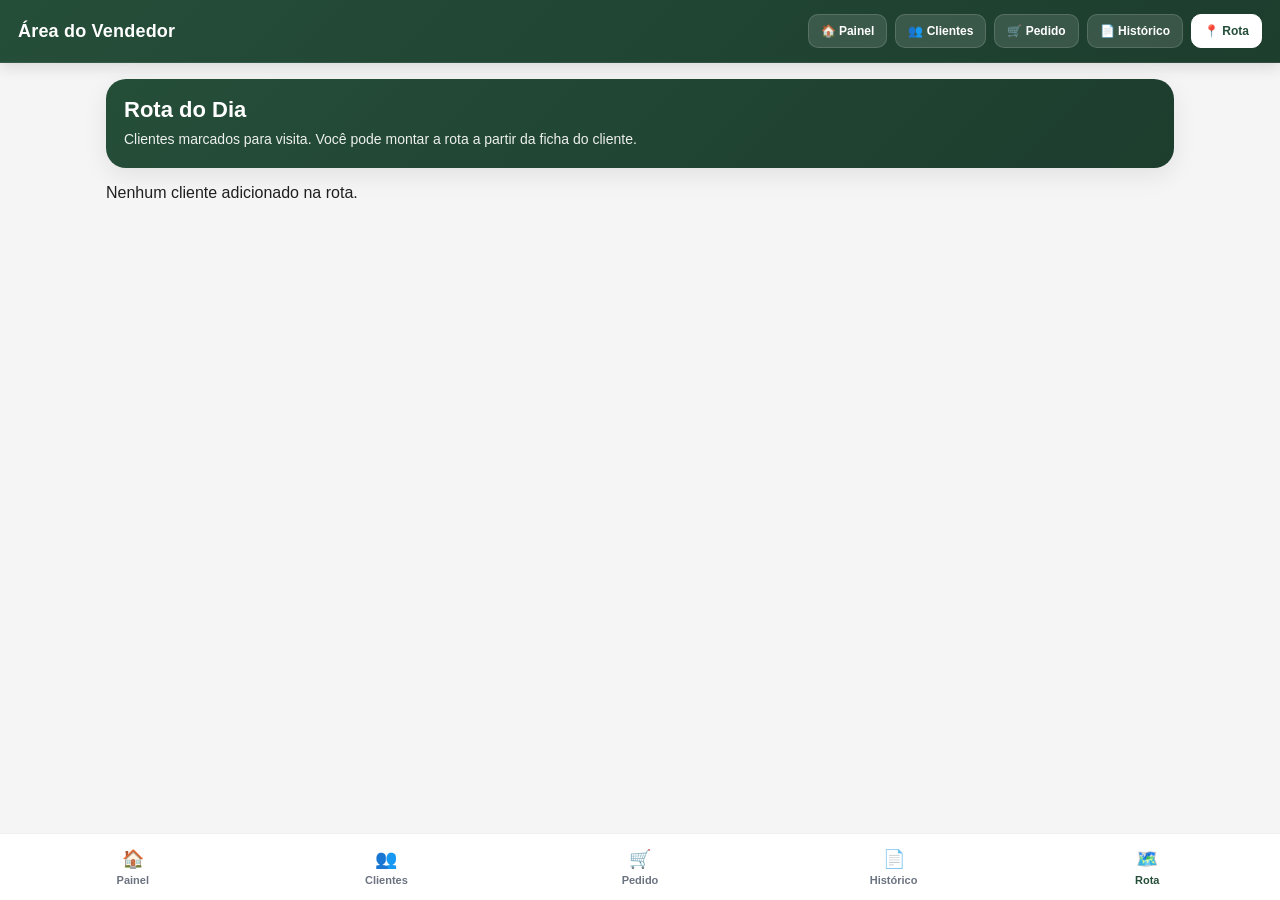
<file: rota.html>
<!DOCTYPE html>
<html lang="pt-BR">
<head>
  <meta charset="UTF-8">
  <meta name="viewport" content="width=device-width, initial-scale=1.0">
  <title>Rota do Dia - Aristóteles Botinas</title>

    <link rel="stylesheet" href="css/vendor-shared.css">
  <link rel="stylesheet" href="css/pages/rota.css">

</head>
<body>

<header class="top-header">
    <h2>Área do Vendedor</h2>

    <div class="nav-header">
        <button onclick="location.href='vendedores.html'">🏠 Painel</button>
        <button onclick="location.href='clientes.html'">👥 Clientes</button>
        <button onclick="location.href='novo-pedido.html'">🛒 Pedido</button>
        <button onclick="location.href='historico-pedidos.html'">📄 Histórico</button>
        <button onclick="location.href='rota.html'">📍 Rota</button>
    </div>
</header>
  <main>
    <section class="hero"><h1>Rota do Dia</h1><p>Clientes marcados para visita. Você pode montar a rota a partir da ficha do cliente.</p></section>
    <section class="route-list" id="rotaLista"></section>
  </main>
  <nav class="bottom-nav">
    <a href="vendedores.html" class="nav-item"><span class="nav-icon">🏠</span><span>Painel</span></a>
    <a href="clientes.html" class="nav-item"><span class="nav-icon">👥</span><span>Clientes</span></a>
    <a href="novo-pedido.html" class="nav-item"><span class="nav-icon">🛒</span><span>Pedido</span></a>
    <a href="historico-pedidos.html" class="nav-item"><span class="nav-icon">📄</span><span>Histórico</span></a>
    <a href="#" class="nav-item active"><span class="nav-icon">🗺️</span><span>Rota</span></a>
  </nav>
  <script src="js/vendor-shared.js"></script>
  <script src="js/vendedor-db.js"></script>

  
</body>
</html>
</file>
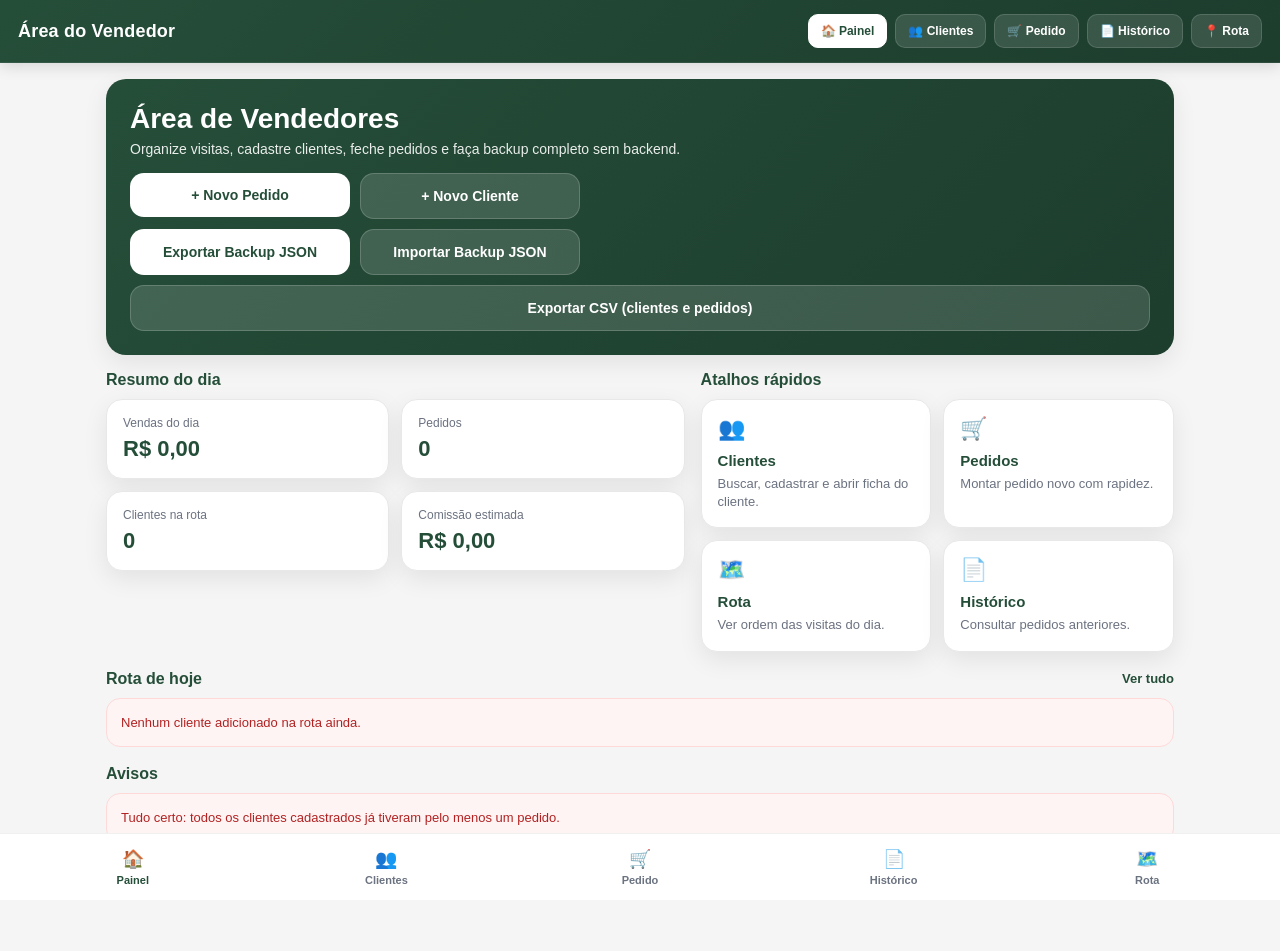
<file: vendedores.html>
<!DOCTYPE html>
<html lang="pt-BR">
<head>
  <meta charset="UTF-8">
  <meta name="viewport" content="width=device-width, initial-scale=1.0">
  <title>Área Vendedores - Aristóteles Botinas</title>
    <link rel="stylesheet" href="css/vendor-shared.css">
  <link rel="stylesheet" href="css/pages/vendedores.css">

</head>
<body>

<header class="top-header">
    <h2>Área do Vendedor</h2>

    <div class="nav-header">
        <button onclick="location.href='vendedores.html'">🏠 Painel</button>
        <button onclick="location.href='clientes.html'">👥 Clientes</button>
        <button onclick="location.href='novo-pedido.html'">🛒 Pedido</button>
        <button onclick="location.href='historico-pedidos.html'">📄 Histórico</button>
        <button onclick="location.href='rota.html'">📍 Rota</button>
    </div>
</header>

  <main>
    <section class="hero">
      <h1>Área de Vendedores</h1>
      <p>Organize visitas, cadastre clientes, feche pedidos e faça backup completo sem backend.</p>

      <div class="hero-actions">
        <a href="novo-pedido.html"><button class="btn-main">+ Novo Pedido</button></a>
        <a href="novo-cliente.html"><button class="btn-sec">+ Novo Cliente</button></a>
      </div>
      <div class="hero-actions" style="margin-top:10px;">
        <button class="btn-main" id="exportarJsonBtn">Exportar Backup JSON</button>
        <button class="btn-sec" id="importarJsonBtn">Importar Backup JSON</button>
      </div>
      <div class="hero-actions" style="margin-top:10px;grid-template-columns:1fr;">
        <button class="btn-sec" id="exportarCsvBtn">Exportar CSV (clientes e pedidos)</button>
      </div>
      <input type="file" id="importBackupInput" accept=".json" hidden>
    </section>

    <div class="dashboard-grid">
      <section class="section">
        <div class="section-title">
          <h2>Resumo do dia</h2>
        </div>

        <div class="stats-grid">
          <div class="card"><div class="card-label">Vendas do dia</div><div class="card-value" data-stat="vendas">R$ 0,00</div></div>
          <div class="card"><div class="card-label">Pedidos</div><div class="card-value" data-stat="pedidos">0</div></div>
          <div class="card"><div class="card-label">Clientes na rota</div><div class="card-value" data-stat="clientes">0</div></div>
          <div class="card"><div class="card-label">Comissão estimada</div><div class="card-value" data-stat="comissao">R$ 0,00</div></div>
        </div>
      </section>

      <section class="section">
        <div class="section-title"><h2>Atalhos rápidos</h2></div>
        <div class="quick-grid">
          <a href="clientes.html" class="quick-card"><div class="icon">👥</div><h3>Clientes</h3><p>Buscar, cadastrar e abrir ficha do cliente.</p></a>
          <a href="novo-pedido.html" class="quick-card"><div class="icon">🛒</div><h3>Pedidos</h3><p>Montar pedido novo com rapidez.</p></a>
          <a href="rota.html" class="quick-card"><div class="icon">🗺️</div><h3>Rota</h3><p>Ver ordem das visitas do dia.</p></a>
          <a href="historico-pedidos.html" class="quick-card"><div class="icon">📄</div><h3>Histórico</h3><p>Consultar pedidos anteriores.</p></a>
        </div>
      </section>
    </div>

    <section class="section">
      <div class="section-title"><h2>Rota de hoje</h2><a href="rota.html" class="section-link">Ver tudo</a></div>
      <div class="route-list" id="rotaHojeLista"></div>
    </section>

    <section class="section">
      <div class="section-title"><h2>Avisos</h2></div>
      <div class="alert-box" id="avisoPainel"></div>
    </section>
  </main>

  <nav class="bottom-nav">
    <a href="#" class="nav-item active"><span class="nav-icon">🏠</span><span>Painel</span></a>
    <a href="clientes.html" class="nav-item"><span class="nav-icon">👥</span><span>Clientes</span></a>
    <a href="novo-pedido.html" class="nav-item"><span class="nav-icon">🛒</span><span>Pedido</span></a>
    <a href="historico-pedidos.html" class="nav-item"><span class="nav-icon">📄</span><span>Histórico</span></a>
    <a href="rota.html" class="nav-item"><span class="nav-icon">🗺️</span><span>Rota</span></a>
  </nav>
  <script src="js/vendor-shared.js"></script>
  <script src="js/vendedor-db.js"></script>

  
</body>
</html>
</file>
<file: css/index.css>
:root{
    --verde:#254e39;
    --vermelho:#b22222;
}

/* RESET */
body{
    margin:0;
    font-family:Arial;
    background:#0b0b0b;
    color:white;
    overflow:hidden;
}

/* TRANSIÇÃO GLOBAL */
#transition{
    position:fixed;
    inset:0;
    background:#0b0b0b;
    z-index:9999;
    transform:translateY(100%);
    transition:0.7s cubic-bezier(.77,0,.18,1);
}

/* LOADING */
#loading{
    position:fixed;
    inset:0;
    display:flex;
    justify-content:center;
    align-items:center;
    flex-direction:column;
    background:#0b0b0b;
    z-index:9998;
}

.logo{
    font-weight:bold;
    letter-spacing:3px;
    opacity:0;
    animation:fade 1s forwards;
}

.loader{
    width:120px;
    height:2px;
    background:#222;
    margin-top:15px;
    overflow:hidden;
}

.loader span{
    display:block;
    height:100%;
    width:0%;
    background:var(--verde);
    animation:load 2s forwards;
}

/* HERO */
.hero{
    height:100vh;
    display:flex;
    justify-content:center;
    align-items:center;
    flex-direction:column;
    text-align:center;
    opacity:0;
    transform:translateY(50px);
    transition:1.2s cubic-bezier(.19,1,.22,1);
}

.hero h1{
    font-size:52px;
    margin:0;
}

.hero p{
    color:#aaa;
    margin-top:10px;
}

/* BOTÃO */
.btn{
    margin-top:40px;
    padding:18px 45px;
    border:none;
    border-radius:50px;
    background:linear-gradient(135deg,#254e39,#1b3627);
    color:white;
    font-size:16px;
    cursor:pointer;
    transition:.25s;
}

/* efeito pressão real */
.btn:active{
    transform:scale(0.93);
}

/* FUNDO */
.bg{
    position: fixed;
    inset: 0;

    background:
        linear-gradient(rgba(0,0,0,0.55), rgba(0,0,0,0.55)),
        url("../img/bg/1.jpg") center/cover no-repeat;
    
    background-position: center;

    filter: blur(2px) brightness(0.9) contrast(1.1);
    transform: scale(1.05);

    transition: 
        opacity 1.2s ease,
        transform 6s ease;

    z-index: -1;
}

/* FRASE */
.tag{
    position:absolute;
    bottom:20px;
    width:100%;
    text-align:center;
    color:#777;
    letter-spacing:2px;
}

/* ATIVO */
.show{
    opacity:1 !important;
    transform:translateY(0) !important;
}

/* ANIMAÇÕES */
@keyframes load{to{width:100%;}}
@keyframes fade{to{opacity:1;}}

@media(max-width:768px){
    .hero h1{font-size:34px;}
}

.btn-vendedor{
    margin-top:15px;
    padding:12px 28px;
    border:1px solid rgba(255,255,255,0.2);
    border-radius:50px;
    background:transparent;
    color:#aaa;
    font-size:12px;
    letter-spacing:2px;
    cursor:pointer;
    transition:.3s;
}

.btn-vendedor:hover{
    background:rgba(255,255,255,0.05);
    color:white;
    transform:scale(1.03);
}
</file>
<file: css/vendor-shared.css>
:root{
  --verde:#254e39;
  --verde-escuro:#1d3d2d;
  --vermelho:#b22222;
  --fundo:#f5f5f5;
  --card:#ffffff;
  --texto:#1f1f1f;
  --sub:#6b7280;
  --borda:#e8e8e8;
  --sombra:0 8px 24px rgba(0,0,0,0.08);
  --radius:16px;
}

*{box-sizing:border-box;margin:0;padding:0}
body{font-family:Arial,Helvetica,sans-serif;background:var(--fundo);color:var(--texto);min-height:100vh}
.nav-header button{
    background: rgba(255,255,255,.12);
    color:#fff;
}

.nav-header button.ativo{
    background:#fff;
    color:#254e39;
    border:1px solid #fff;
}

/* hover só quando NÃO ativo */
.nav-header button:not(.ativo):hover{
    background: rgba(255,255,255,.2);
}
.top-header{
  background:linear-gradient(135deg,#254e39,#1d3d2d);
  color:#fff;
  padding:14px 18px;
  display:flex;
  align-items:center;
  justify-content:space-between;
  gap:14px;
  flex-wrap:wrap;
  box-shadow:0 4px 14px rgba(0,0,0,.12);
  border-bottom:1px solid rgba(255,255,255,.08);
}
.top-header h1,.top-header h2{margin:0;font-size:18px;font-weight:800;letter-spacing:.2px}
.top-header .nav-header{display:flex;gap:8px;flex-wrap:wrap}
.top-header .nav-header button{
  background:rgba(255,255,255,.12);
  color:#fff;
  border:1px solid rgba(255,255,255,.14);
  padding:9px 12px;
  border-radius:10px;
  font-size:12px;
  font-weight:700;
  cursor:pointer;
  transition:.2s;
}
.top-header .nav-header button:hover{background:rgba(255,255,255,.2);transform:translateY(-1px)}
.top-header .nav-header button.ativo{background:#fff;color:#254e39;border-color:#fff}

.footer-nav{
  position:fixed;left:0;right:0;bottom:0;background:#fff;border-top:1px solid #ddd;
  display:grid;grid-template-columns:repeat(5,1fr);padding:8px 4px calc(8px + env(safe-area-inset-bottom));
  z-index:999;box-shadow:0 -4px 14px rgba(0,0,0,.06)
}
.footer-nav button{background:none;border:none;display:flex;flex-direction:column;align-items:center;justify-content:center;gap:4px;font-size:18px;cursor:pointer;color:#333;padding:6px 4px}
.footer-nav button span{font-size:11px;font-weight:700}
.footer-nav button.active{color:#254e39}

.btn-novo-cliente{background:linear-gradient(135deg,#254e39,#1d3d2d);color:#fff;border:none;padding:12px 16px;border-radius:12px;font-size:14px;font-weight:800;cursor:pointer;box-shadow:0 6px 14px rgba(37,78,57,.22);transition:.2s;display:inline-flex;align-items:center;gap:8px}
.btn-novo-cliente:hover{transform:translateY(-1px);box-shadow:0 8px 18px rgba(37,78,57,.28)}
.btn-maps{width:100%;background:#fff;color:#254e39;border:2px solid #254e39;padding:13px 16px;border-radius:12px;font-size:14px;font-weight:800;cursor:pointer;transition:.2s}
.btn-maps:hover{background:#254e39;color:#fff}
</file>
<file: css/pages/carrinho-vendedores.css>
:root{
      --verde:#254e39;
      --verde-escuro:#1d3d2d;
      --vermelho:#b22222;
      --fundo:#f5f5f5;
      --texto:#1f1f1f;
      --sub:#6b7280;
      --borda:#e8e8e8;
      --sombra:0 8px 24px rgba(0,0,0,.08);
    }

    *{
      box-sizing:border-box;
      margin:0;
      padding:0;
    }

    body{
      font-family:Arial,Helvetica,sans-serif;
      background:var(--fundo);
      color:var(--texto);
      min-height:100vh;
    }

    main{
      max-width:1100px;
      margin:0 auto;
      padding:16px;
      padding-bottom:140px;
    }

    .top-header{
    background: linear-gradient(135deg, #254e39, #1d3d2d);
    color: #fff;
    padding: 14px 18px;
    display: flex;
    align-items: center;
    justify-content: space-between;
    gap: 14px;
    flex-wrap: wrap;
    box-shadow: 0 4px 14px rgba(0,0,0,.12);
    border-bottom: 1px solid rgba(255,255,255,.08);
}

.top-header h2,
.top-header h1{
    margin: 0;
    font-size: 18px;
    font-weight: 800;
    letter-spacing: .2px;
}

.top-header .nav-header{
    display: flex;
    gap: 8px;
    flex-wrap: wrap;
}

.top-header .nav-header button{
    background: rgba(255,255,255,.12);
    color: #fff;
    border: 1px solid rgba(255,255,255,.14);
    padding: 9px 12px;
    border-radius: 10px;
    font-size: 12px;
    font-weight: 700;
    cursor: pointer;
    transition: .2s;
}

.top-header .nav-header button:hover{
    background: rgba(255,255,255,.2);
    transform: translateY(-1px);
}

.top-header .nav-header button.ativo{
    background: #fff;
    color: #254e39;
    border-color: #fff;
}

    .cart-list{
      display:flex;
      flex-direction:column;
      gap:14px;
    }

    .cart-card{
      display:grid;
      grid-template-columns:84px 1fr;
      gap:14px;
      background:#fff;
      border:1px solid var(--borda);
      border-radius:18px;
      padding:14px;
      box-shadow:var(--sombra);
    }

    .cart-image{
      background:#f7f7f7;
      border-radius:14px;
      padding:8px;
      display:flex;
      align-items:center;
      justify-content:center;
    }

    .cart-image img{
      width:100%;
      height:72px;
      object-fit:cover;
      border-radius:10px;
    }

    .cart-body h3{
      font-size:22px;
      margin-bottom:8px;
    }

    .cart-meta{
      display:flex;
      gap:8px;
      flex-wrap:wrap;
      margin-bottom:8px;
    }

    .chip{
      background:#f3f4f6;
      border:1px solid #ececec;
      border-radius:999px;
      padding:6px 10px;
      font-size:12px;
      font-weight:700;
    }

    .sizes-box{
      background:#fafafa;
      border:1px solid #efefef;
      border-radius:12px;
      padding:10px;
      font-size:13px;
      line-height:1.45;
      color:#4b5563;
      white-space:pre-line;
      margin-bottom:10px;
    }

    .price-line{
      display:grid;
      grid-template-columns:1fr auto;
      gap:12px;
      align-items:end;
      margin-bottom:10px;
    }

    .price-line small{
      display:block;
      color:var(--sub);
      font-size:12px;
      margin-bottom:3px;
    }

    .price-line strong{
      font-size:15px;
      color:var(--verde);
    }

    .card-actions{
      display:grid;
      grid-template-columns:1fr 1fr 1fr;
      gap:8px;
    }

    .card-actions button{
      border:none;
      border-radius:12px;
      padding:11px 8px;
      font-size:12px;
      font-weight:800;
      cursor:pointer;
    }

    .btn-light{
      background:#f7f7f7;
      color:var(--verde);
      border:1px solid #e6e6e6;
    }

    .btn-duplicate{
      background:#f1efff;
      color:#5e46bf;
      border:1px solid #e2dcff;
    }

    .btn-remove{
      background:#fff3f3;
      color:var(--vermelho);
      border:1px solid #ffdede;
    }

    .summary{
      position:fixed;
      left:0;
      right:0;
      bottom:0;
      background:#fff;
      border-top:1px solid rgba(0,0,0,.06);
      padding:14px 16px calc(14px + env(safe-area-inset-bottom));
      box-shadow:0 -10px 24px rgba(0,0,0,.06);
      z-index:60;
    }

    .summary-wrap{
      max-width:1100px;
      margin:0 auto;
      display:grid;
      grid-template-columns:1fr;
      gap:12px;
    }

    .summary-top{
      display:flex;
      justify-content:space-between;
      align-items:flex-end;
      gap:12px;
    }

    .summary-top small{
      display:block;
      color:var(--sub);
      font-size:12px;
      margin-bottom:3px;
    }

    .summary-top strong{
      display:block;
      color:var(--verde);
      font-size:22px;
      font-weight:900;
    }

    .summary-top span{
      font-size:13px;
      color:var(--sub);
      text-align:right;
    }

    .summary-actions{
      display:grid;
      grid-template-columns:1fr 1fr 1fr;
      gap:10px;
    }

    .summary-actions button{
      border:none;
      border-radius:14px;
      padding:15px;
      font-size:14px;
      font-weight:800;
      cursor:pointer;
      width:100%;
    }

    .btn-outline{
      background:#f7f7f7;
      color:var(--verde);
      border:1px solid #e6e6e6;
    }

    .btn-solid{
      background:linear-gradient(135deg,var(--verde),var(--verde-escuro));
      color:#fff;
      box-shadow:var(--sombra);
    }

    .empty-state{
      background:#fff;
      border:1px dashed #d9d9d9;
      border-radius:18px;
      padding:24px;
      text-align:center;
      color:var(--sub);
      box-shadow:var(--sombra);
    }

    @media (min-width:768px){
      .cart-card{
        grid-template-columns:110px 1fr;
      }

      .cart-image img{
        height:100px;
      }

      .summary-wrap{
        grid-template-columns:1fr auto;
        align-items:center;
      }

      .summary-actions{
        min-width:520px;
      }
    }
</file>
<file: css/pages/cliente-ficha.css>
:root{--verde:#254e39;--verde-escuro:#1d3d2d;--vermelho:#b22222;--fundo:#f5f5f5;--texto:#1f1f1f;--sub:#6b7280;--borda:#e8e8e8;--sombra:0 8px 24px rgba(0,0,0,0.08);--radius:16px;}
    *{box-sizing:border-box;margin:0;padding:0} body{font-family:Arial,Helvetica,sans-serif;background:var(--fundo);color:var(--texto);min-height:100vh}
    main{max-width:1100px;margin:0 auto;padding:16px 16px 96px}
    .hero{background:linear-gradient(135deg,var(--verde),var(--verde-escuro));color:#fff;border-radius:20px;padding:18px;box-shadow:var(--sombra);margin:12px 0}
    .hero-top{display:flex;justify-content:space-between;gap:12px;align-items:flex-start;margin-bottom:16px}.hero-top h1{font-size:34px;line-height:1.1;margin:3px 0 6px}.hero-top p{opacity:.92;line-height:1.5}.eyebrow{font-size:13px;opacity:.85}.status-badge{padding:8px 12px;border-radius:999px;background:rgba(255,255,255,.14);font-weight:800}
    .hero-grid{display:grid;grid-template-columns:repeat(2,1fr);gap:10px}.hero-box{background:rgba(255,255,255,.1);border:1px solid rgba(255,255,255,.12);border-radius:14px;padding:12px}.hero-box span{display:block;font-size:11px;opacity:.75;margin-bottom:4px}.hero-box strong{font-size:18px}
    .actions-top{display:grid;grid-template-columns:repeat(3,minmax(0,1fr));gap:10px;margin:14px 0 16px}.actions-top button{border:none;border-radius:14px;padding:14px;font-weight:800;cursor:pointer}.btn-main{background:linear-gradient(135deg,var(--verde),var(--verde-escuro));color:#fff}.btn-outline{background:#fff;border:1px solid #e6e6e6;color:var(--verde)}.btn-danger{background:#fff3f3;border:1px solid #ffdede;color:var(--vermelho)}
    .layout{display:grid;grid-template-columns:1.15fr .85fr;gap:14px}.card{background:#fff;border:1px solid var(--borda);border-radius:18px;padding:16px;box-shadow:var(--sombra)}.card h2{font-size:20px;color:var(--verde);margin-bottom:12px}.info-list{display:flex;flex-direction:column;gap:10px}.info-item{background:#fafafa;border:1px solid #efefef;border-radius:14px;padding:12px}.info-item span{display:block;font-size:12px;color:var(--sub);margin-bottom:4px}.info-item strong{font-size:15px;line-height:1.45}
    .obs-box{background:#fafafa;border:1px solid #ececec;border-radius:14px;padding:14px;font-size:14px;color:#444;line-height:1.6}.history-list{display:flex;flex-direction:column;gap:10px}.history-item{border:1px solid #ededed;border-radius:14px;padding:12px;background:#fcfcfc}.history-top{display:flex;justify-content:space-between;gap:10px;margin-bottom:8px}.history-top strong{font-size:14px}.history-top span{font-size:12px;color:var(--sub)}.history-item p{font-size:13px;color:var(--sub);line-height:1.45}.mini-solid{border:none;background:var(--verde);color:#fff;border-radius:10px;padding:10px 12px;font-size:12px;font-weight:700;cursor:pointer;width:100%;margin-top:8px}
    .modal-overlay{position:fixed;inset:0;background:rgba(0,0,0,.55);display:none;align-items:center;justify-content:center;padding:18px;z-index:9999}.modal-overlay.show{display:flex}.modal-box{width:100%;max-width:560px;max-height:90vh;overflow:auto;background:#fff;border-radius:22px;padding:20px;box-shadow:0 24px 64px rgba(0,0,0,.24)}.modal-top{display:flex;justify-content:space-between;align-items:center;gap:12px;margin-bottom:14px}.modal-top h3{font-size:22px;color:var(--verde)}.close-x{width:38px;height:38px;border:none;border-radius:12px;background:#f4f4f4;font-size:18px;cursor:pointer}.form-grid{display:grid;grid-template-columns:1fr 1fr;gap:12px}.field{display:flex;flex-direction:column;gap:6px}.field.full{grid-column:1/-1}.field label{font-size:12px;font-weight:700;color:#4b5563}.field input,.field textarea{width:100%;border:1px solid #e5e7eb;border-radius:14px;padding:12px;font-size:14px;outline:none}.field textarea{min-height:92px;resize:vertical}.modal-actions{display:grid;grid-template-columns:1fr 1fr;gap:10px;margin-top:16px}.modal-actions button{border:none;border-radius:14px;padding:14px;font-weight:800;cursor:pointer}
    .top-header{
    background: linear-gradient(135deg, #254e39, #1d3d2d);
    color: #fff;
    padding: 14px 18px;
    display: flex;
    align-items: center;
    justify-content: space-between;
    gap: 14px;
    flex-wrap: wrap;
    box-shadow: 0 4px 14px rgba(0,0,0,.12);
    border-bottom: 1px solid rgba(255,255,255,.08);
}

.top-header h2,
.top-header h1{
    margin: 0;
    font-size: 18px;
    font-weight: 800;
    letter-spacing: .2px;
}

.top-header .nav-header{
    display: flex;
    gap: 8px;
    flex-wrap: wrap;
}

.top-header .nav-header button{
    background: rgba(255,255,255,.12);
    color: #fff;
    border: 1px solid rgba(255,255,255,.14);
    padding: 9px 12px;
    border-radius: 10px;
    font-size: 12px;
    font-weight: 700;
    cursor: pointer;
    transition: .2s;
}

.top-header .nav-header button:hover{
    background: rgba(255,255,255,.2);
    transform: translateY(-1px);
}

.top-header .nav-header button.ativo{
    background: #fff;
    color: #254e39;
    border-color: #fff;
}
    @media (max-width:860px){.layout{grid-template-columns:1fr}.actions-top{grid-template-columns:1fr}.hero-grid,.form-grid{grid-template-columns:1fr}.hero-top h1{font-size:28px}}
</file>
<file: css/pages/clientes.css>
:root{
      --verde:#254e39;
      --verde-escuro:#1d3d2d;
      --vermelho:#b22222;
      --fundo:#f5f5f5;
      --card:#ffffff;
      --texto:#1f1f1f;
      --sub:#6b7280;
      --borda:#e8e8e8;
      --sombra:0 8px 24px rgba(0,0,0,0.08);
      --radius:16px;
    }

    *{
      box-sizing:border-box;
      margin:0;
      padding:0;
    }

    body{
      font-family:Arial, Helvetica, sans-serif;
      background:var(--fundo);
      color:var(--texto);
      min-height:100vh;
    }

.top-header{
    background: linear-gradient(135deg, #254e39, #1d3d2d);
    color: #fff;
    padding: 14px 18px;
    display: flex;
    align-items: center;
    justify-content: space-between;
    gap: 14px;
    flex-wrap: wrap;
    box-shadow: 0 4px 14px rgba(0,0,0,.12);
    border-bottom: 1px solid rgba(255,255,255,.08);
}

.top-header h2,
.top-header h1{
    margin: 0;
    font-size: 18px;
    font-weight: 800;
    letter-spacing: .2px;
}

.top-header .nav-header{
    display: flex;
    gap: 8px;
    flex-wrap: wrap;
}

.top-header .nav-header button{
    background: rgba(255,255,255,.12);
    color: #fff;
    border: 1px solid rgba(255,255,255,.14);
    padding: 9px 12px;
    border-radius: 10px;
    font-size: 12px;
    font-weight: 700;
    cursor: pointer;
    transition: .2s;
}

.top-header .nav-header button:hover{
    background: rgba(255,255,255,.2);
    transform: translateY(-1px);
}

.top-header .nav-header button.ativo{
    background: #fff;
    color: #254e39;
    border-color: #fff;
}

    main{
      max-width:1100px;
      margin:0 auto;
      padding:16px;
      padding-bottom:90px;
    }

    .page-top{
      display:flex;
      flex-direction:column;
      gap:12px;
      margin-bottom:16px;
    }

    .page-title h1{
      font-size:24px;
      color:var(--verde);
      margin-bottom:4px;
    }

    .page-title p{
      font-size:14px;
      color:var(--sub);
    }

    .search-box{
      display:flex;
      gap:10px;
      align-items:center;
      background:#fff;
      border:1px solid var(--borda);
      border-radius:16px;
      padding:12px 14px;
      box-shadow:var(--sombra);
    }

    .search-box input{
      flex:1;
      border:none;
      outline:none;
      font-size:14px;
      background:transparent;
      color:var(--texto);
    }

    .add-btn{
      border:none;
      background:linear-gradient(135deg,var(--verde),var(--verde-escuro));
      color:#fff;
      width:100%;
      border-radius:14px;
      padding:14px 16px;
      font-size:15px;
      font-weight:800;
      cursor:pointer;
      box-shadow:var(--sombra);
    }

    .client-list{
      display:flex;
      flex-direction:column;
      gap:12px;
    }

    .client-card{
      background:var(--card);
      border:1px solid var(--borda);
      border-radius:18px;
      padding:16px;
      box-shadow:var(--sombra);
    }

    .client-head{
      display:flex;
      align-items:flex-start;
      justify-content:space-between;
      gap:12px;
      margin-bottom:10px;
    }

    .client-main h2{
      font-size:16px;
      color:var(--texto);
      margin-bottom:4px;
    }

    .client-main p{
      font-size:13px;
      color:var(--sub);
      line-height:1.45;
    }

    .tag{
      background:#eef6f1;
      color:var(--verde);
      padding:6px 10px;
      border-radius:999px;
      font-size:12px;
      font-weight:700;
      white-space:nowrap;
    }

    .client-meta{
      display:grid;
      grid-template-columns:1fr 1fr;
      gap:8px;
      margin:12px 0;
    }

    .meta-box{
      background:#fafafa;
      border:1px solid #efefef;
      border-radius:12px;
      padding:10px;
    }

    .meta-box span{
      display:block;
      font-size:11px;
      color:var(--sub);
      margin-bottom:4px;
    }

    .meta-box strong{
      font-size:13px;
      color:var(--texto);
    }

    .client-actions{
      display:grid;
      grid-template-columns:1fr 1fr 1fr;
      gap:10px;
      margin-top:10px;
    }

    .client-actions button{
      border:none;
      border-radius:12px;
      padding:12px 10px;
      font-size:13px;
      font-weight:700;
      cursor:pointer;
    }

    .btn-outline{
      background:#f7f7f7;
      color:var(--verde);
      border:1px solid #e6e6e6;
    }

    .btn-solid{
      background:var(--verde);
      color:#fff;
    }

    .btn-alert{
      background:#fff3f3;
      color:var(--vermelho);
      border:1px solid #ffdcdc;
    }

    .empty-state{
      margin-top:18px;
      background:#fff;
      border:1px dashed #d9d9d9;
      border-radius:18px;
      padding:22px;
      text-align:center;
      color:var(--sub);
      box-shadow:var(--sombra);
    }

    nav.bottom-nav{
      position:fixed;
      left:0;
      right:0;
      bottom:0;
      background:#fff;
      border-top:1px solid rgba(0,0,0,0.06);
      display:grid;
      grid-template-columns:repeat(5,1fr);
      padding:8px 6px calc(8px + env(safe-area-inset-bottom));
      z-index:60;
    }

    .nav-item{
      text-decoration:none;
      color:var(--sub);
      display:flex;
      flex-direction:column;
      align-items:center;
      justify-content:center;
      gap:4px;
      font-size:11px;
      font-weight:700;
      padding:6px 4px;
    }

    .nav-item.active{
      color:var(--verde);
    }

    .nav-item .nav-icon{
      font-size:18px;
    }

    .btn-novo-cliente{
    background: linear-gradient(135deg, #254e39, #1d3d2d);
    color: #fff;
    border: none;
    padding: 12px 16px;
    border-radius: 12px;
    font-size: 14px;
    font-weight: 800;
    cursor: pointer;
    box-shadow: 0 6px 14px rgba(37,78,57,.22);
    transition: .2s;
    display: inline-flex;
    align-items: center;
    gap: 8px;
}

.btn-novo-cliente:hover{
    transform: translateY(-1px);
    box-shadow: 0 8px 18px rgba(37,78,57,.28);
}

    @media (min-width:768px){
      .page-top{
        display:grid;
        grid-template-columns:1fr 1.2fr 220px;
        align-items:end;
      }

      .client-list{
        display:grid;
        grid-template-columns:1fr 1fr;
        gap:14px;
      }
    }
</file>
<file: css/pages/finalizacao-pedido.css>
:root{
      --verde:#254e39;
      --verde-escuro:#1d3d2d;
      --vermelho:#b22222;
      --fundo:#f5f5f5;
      --card:#ffffff;
      --texto:#1f1f1f;
      --sub:#6b7280;
      --borda:#e8e8e8;
      --sombra:0 8px 24px rgba(0,0,0,0.08);
      --radius:16px;
    }

    *{
      box-sizing:border-box;
      margin:0;
      padding:0;
    }

    body{
      font-family:Arial, Helvetica, sans-serif;
      background:var(--fundo);
      color:var(--texto);
      min-height:100vh;
    }

    header{
      position:sticky;
      top:0;
      z-index:50;
      display:flex;
      align-items:center;
      justify-content:space-between;
      gap:12px;
      padding:14px 16px;
      background:rgba(255,255,255,0.88);
      backdrop-filter:blur(10px);
      border-bottom:1px solid rgba(0,0,0,0.04);
    }

    .header-left,
    .header-right{
      width:44px;
      display:flex;
      align-items:center;
      justify-content:center;
    }

    .back-btn,
    .icon-btn{
      width:40px;
      height:40px;
      border:none;
      border-radius:12px;
      background:#eef2ef;
      color:var(--verde);
      font-size:18px;
      cursor:pointer;
    }

    .header-center{
      flex:1;
      text-align:center;
    }

    .logo{
      font-size:16px;
      font-weight:900;
      letter-spacing:.5px;
    }

    .logo .verde{ color:var(--verde); }
    .logo .vermelho{ color:var(--vermelho); }

    main{
      max-width:980px;
      margin:0 auto;
      padding:16px;
      padding-bottom:140px;
    }

    .top-header{
    background: linear-gradient(135deg, #254e39, #1d3d2d);
    color: #fff;
    padding: 14px 18px;
    display: flex;
    align-items: center;
    justify-content: space-between;
    gap: 14px;
    flex-wrap: wrap;
    box-shadow: 0 4px 14px rgba(0,0,0,.12);
    border-bottom: 1px solid rgba(255,255,255,.08);
}

.top-header h2,
.top-header h1{
    margin: 0;
    font-size: 18px;
    font-weight: 800;
    letter-spacing: .2px;
}

.top-header .nav-header{
    display: flex;
    gap: 8px;
    flex-wrap: wrap;
}

.top-header .nav-header button{
    background: rgba(255,255,255,.12);
    color: #fff;
    border: 1px solid rgba(255,255,255,.14);
    padding: 9px 12px;
    border-radius: 10px;
    font-size: 12px;
    font-weight: 700;
    cursor: pointer;
    transition: .2s;
}

.top-header .nav-header button:hover{
    background: rgba(255,255,255,.2);
    transform: translateY(-1px);
}

.top-header .nav-header button.ativo{
    background: #fff;
    color: #254e39;
    border-color: #fff;
}

    .hero{
      background:linear-gradient(135deg,var(--verde),var(--verde-escuro));
      color:#fff;
      border-radius:20px;
      padding:18px;
      box-shadow:var(--sombra);
      margin-bottom:16px;
    }

    .hero h1{
      font-size:22px;
      margin-bottom:6px;
    }

    .hero p{
      font-size:14px;
      opacity:.92;
      line-height:1.5;
    }

    .layout{
      display:grid;
      grid-template-columns:1fr;
      gap:16px;
    }

    .card{
      background:#fff;
      border:1px solid var(--borda);
      border-radius:18px;
      padding:16px;
      box-shadow:var(--sombra);
    }

    .card h2{
      font-size:16px;
      color:var(--verde);
      margin-bottom:12px;
    }

    .info-list{
      display:flex;
      flex-direction:column;
      gap:10px;
    }

    .info-item{
      display:flex;
      flex-direction:column;
      gap:4px;
      padding-bottom:10px;
      border-bottom:1px solid #f0f0f0;
    }

    .info-item:last-child{
      border-bottom:none;
      padding-bottom:0;
    }

    .info-item span{
      font-size:12px;
      color:var(--sub);
    }

    .info-item strong{
      font-size:14px;
      color:var(--texto);
      line-height:1.45;
    }

    .summary-box{
      display:grid;
      grid-template-columns:1fr 1fr;
      gap:12px;
    }

    .summary-mini{
      background:#fafafa;
      border:1px solid #ededed;
      border-radius:14px;
      padding:12px;
    }

    .summary-mini span{
      display:block;
      font-size:12px;
      color:var(--sub);
      margin-bottom:4px;
    }

    .summary-mini strong{
      display:block;
      font-size:18px;
      color:var(--verde);
      font-weight:900;
    }

    .order-list{
      display:flex;
      flex-direction:column;
      gap:10px;
    }

    .order-item{
      background:#fcfcfc;
      border:1px solid #ededed;
      border-radius:14px;
      padding:12px;
    }

    .order-top{
      display:flex;
      justify-content:space-between;
      gap:10px;
      margin-bottom:8px;
    }

    .order-top h3{
      font-size:14px;
      color:#111;
    }

    .order-top strong{
      font-size:14px;
      color:var(--verde);
    }

    .order-item p{
      font-size:12px;
      color:var(--sub);
      line-height:1.6;
    }

    .obs-textarea{
      width:100%;
      min-height:110px;
      border:1px solid #dcdcdc;
      border-radius:14px;
      padding:14px;
      font-size:14px;
      outline:none;
      resize:vertical;
      color:var(--texto);
    }

    .obs-textarea:focus{
      border-color:var(--verde);
      box-shadow:0 0 0 3px rgba(37,78,57,0.12);
    }

    .alert-box{
      background:#fff8eb;
      border:1px solid #ffe0a3;
      color:#8b6200;
      border-radius:14px;
      padding:13px 14px;
      font-size:13px;
      line-height:1.55;
    }

    .actions-fixed{
      position:fixed;
      left:0;
      right:0;
      bottom:0;
      background:#fff;
      border-top:1px solid rgba(0,0,0,0.06);
      padding:12px 16px calc(12px + env(safe-area-inset-bottom));
      box-shadow:0 -10px 24px rgba(0,0,0,0.06);
      z-index:60;
    }

    .actions-wrap{
      max-width:100%;
      margin:0 auto;
      display:flex;
      align-items: center;
      justify-content: center;
      gap:200px;
    }

    .total-line{
      display:flex;
      justify-content:space-between;
      align-items:flex-end;
      gap:12px;
    }

    .total-line small{
      display:block;
      color:var(--sub);
      font-size:12px;
      margin-bottom:3px;
    }

    .total-line strong{
      display:block;
      color:var(--verde);
      font-size:24px;
      font-weight:900;
    }

    .total-line span{
      font-size:13px;
      color:var(--sub);
      text-align:right;
    }

    .actions-grid{
      display:block;
    }

    .btn{
      border:none;
      border-radius:14px;
      padding:15px 16px;
      font-size:14px;
      font-weight:800;
      cursor:pointer;
      width:100%;
    }

    .btn-outline{
      background:#f7f7f7;
      color:var(--verde);
      border:1px solid #e6e6e6;
    }

    .btn-solid{
      background:linear-gradient(135deg,var(--verde),var(--verde-escuro));
      color:#fff;
      box-shadow:var(--sombra);
    }

    .final-actions{
    display:flex;
    gap:12px;
    justify-content:center;
    align-items:center;
    flex-wrap:wrap;
}

.btn-outline{
    background:#fff;
    color:#254e39;
    border:2px solid #254e39;
    padding:14px 20px;
    border-radius:14px;
    font-size:14px;
    font-weight:800;
    cursor:pointer;
    transition:.2s;
    min-width:190px;
}

.btn-outline:hover{
    background:#254e39;
    color:#fff;
}

.btn-solid{
    background:linear-gradient(135deg,#254e39,#1d3d2d);
    color:#fff;
    border:none;
    padding:14px 20px;
    border-radius:14px;
    font-size:14px;
    font-weight:800;
    cursor:pointer;
    transition:.2s;
    min-width:190px;
    box-shadow:0 8px 18px rgba(37,78,57,.22);
}

.btn-solid:hover{
    transform:translateY(-1px);
    box-shadow:0 10px 22px rgba(37,78,57,.28);
}

    @media (min-width:860px){
      .layout{
        grid-template-columns:1fr 1fr;
      }

      .card.full{
        grid-column:1 / -1;
      }

      .actions-wrap{
        grid-template-columns:1fr auto;
        align-items:center;
      }

      .actions-grid{
        min-width:360px;
      }
    }

    @media (max-width:560px){
      .summary-box{
        grid-template-columns:1fr;
      }
    }
</file>
<file: css/pages/historico-pedidos.css>
:root{
      --verde:#254e39;
      --verde-escuro:#1d3d2d;
      --vermelho:#b22222;
      --fundo:#f5f5f5;
      --texto:#1f1f1f;
      --sub:#6b7280;
      --borda:#e8e8e8;
      --sombra:0 8px 24px rgba(0,0,0,.08);
      --card:#ffffff;
    }

    *{
      box-sizing:border-box;
      margin:0;
      padding:0;
    }

    body{
      font-family:Arial,Helvetica,sans-serif;
      background:var(--fundo);
      color:var(--texto);
      min-height:100vh;
    }

.top-header{
    background: linear-gradient(135deg, #254e39, #1d3d2d);
    color: #fff;
    padding: 14px 18px;
    display: flex;
    align-items: center;
    justify-content: space-between;
    gap: 14px;
    flex-wrap: wrap;
    box-shadow: 0 4px 14px rgba(0,0,0,.12);
    border-bottom: 1px solid rgba(255,255,255,.08);
}

.top-header h2,
.top-header h1{
    margin: 0;
    font-size: 18px;
    font-weight: 800;
    letter-spacing: .2px;
}

.top-header .nav-header{
    display: flex;
    gap: 8px;
    flex-wrap: wrap;
}

.top-header .nav-header button{
    background: rgba(255,255,255,.12);
    color: #fff;
    border: 1px solid rgba(255,255,255,.14);
    padding: 9px 12px;
    border-radius: 10px;
    font-size: 12px;
    font-weight: 700;
    cursor: pointer;
    transition: .2s;
}

.top-header .nav-header button:hover{
    background: rgba(255,255,255,.2);
    transform: translateY(-1px);
}

.top-header .nav-header button.ativo{
    background: #fff;
    color: #254e39;
    border-color: #fff;
}

    .top-actions{
      margin-top:10px;
      display:flex;
      gap:8px;
      justify-content:center;
      flex-wrap:wrap;
    }

    main{
      max-width:1100px;
      margin:0 auto;
      padding:16px;
      padding-bottom:110px;
    }

    .hero{
      margin-bottom:14px;
    }

    .hero h1{
      font-size:34px;
      line-height:1.1;
      color:#18222c;
      margin-bottom:4px;
    }

    .hero p{
      color:var(--sub);
      font-size:13px;
      line-height:1.5;
    }

    .search-box{
      display:flex;
      align-items:center;
      gap:10px;
      background:#fff;
      border:1px solid var(--borda);
      border-radius:16px;
      padding:12px 14px;
      box-shadow:var(--sombra);
      margin-bottom:10px;
    }

    .search-box input{
      flex:1;
      border:none;
      outline:none;
      font-size:14px;
      background:transparent;
    }

    .filters{
      display:flex;
      gap:8px;
      flex-wrap:wrap;
      margin-bottom:14px;
    }

    .filter-btn{
      border:none;
      border-radius:999px;
      padding:8px 12px;
      font-size:12px;
      font-weight:800;
      cursor:pointer;
      background:#fff;
      color:var(--verde);
      border:1px solid #dde5df;
    }

    .filter-btn.active{
      background:linear-gradient(135deg,var(--verde),var(--verde-escuro));
      color:#fff;
      border-color:transparent;
    }

    .orders-grid{
      display:grid;
      grid-template-columns:1fr;
      gap:14px;
    }

    .order-card{
      background:var(--card);
      border:1px solid var(--borda);
      border-radius:20px;
      box-shadow:var(--sombra);
      padding:14px;
    }

    .order-head{
      display:flex;
      justify-content:space-between;
      align-items:flex-start;
      gap:12px;
      margin-bottom:10px;
    }

    .order-head h3{
      font-size:16px;
      color:#111827;
      margin-bottom:4px;
    }

    .order-head p{
      font-size:12px;
      color:var(--sub);
      line-height:1.45;
    }

    .status{
      background:#e9f5ec;
      color:#1f6b3d;
      border-radius:999px;
      padding:6px 10px;
      font-size:11px;
      font-weight:800;
      white-space:nowrap;
    }

    .info-grid{
      display:grid;
      grid-template-columns:1fr 1fr;
      gap:8px;
      margin-bottom:10px;
    }

    .info-box{
      background:#fafafa;
      border:1px solid #efefef;
      border-radius:12px;
      padding:10px;
    }

    .info-box small{
      display:block;
      color:var(--sub);
      font-size:11px;
      margin-bottom:4px;
    }

    .info-box strong{
      font-size:15px;
      color:var(--verde);
    }

    .items-box{
      background:#fafafa;
      border:1px solid #efefef;
      border-radius:12px;
      padding:10px;
      font-size:12px;
      line-height:1.5;
      color:#374151;
      white-space:pre-line;
      margin-bottom:10px;
      min-height:60px;
    }

    .actions{
      display:grid;
      grid-template-columns:1fr 1fr 1fr;
      gap:8px;
    }

    .actions button{
      border:none;
      border-radius:12px;
      padding:11px 10px;
      font-size:12px;
      font-weight:800;
      cursor:pointer;
    }

    .btn-light{
      background:#f7f7f7;
      color:var(--verde);
      border:1px solid #e6e6e6;
    }

    .btn-pdf{
      background:#f7f7f7;
      color:#222;
      border:1px solid #ececec;
    }

    .btn-repeat{
      background:linear-gradient(135deg,var(--verde),var(--verde-escuro));
      color:#fff;
    }

    .empty{
      background:#fff;
      border:1px dashed #d7d7d7;
      border-radius:18px;
      padding:24px;
      text-align:center;
      color:var(--sub);
      box-shadow:var(--sombra);
    }

    .modal{
      position:fixed;
      inset:0;
      background:rgba(0,0,0,.55);
      display:none;
      align-items:center;
      justify-content:center;
      z-index:9999;
      padding:18px;
    }

    .modal-box{
      background:#fff;
      width:100%;
      max-width:760px;
      max-height:92vh;
      overflow:auto;
      border-radius:20px;
      padding:20px;
      box-shadow:0 24px 64px rgba(0,0,0,.22);
      position:relative;
    }

    .modal-close{
      position:absolute;
      top:12px;
      right:12px;
      width:36px;
      height:36px;
      border:none;
      border-radius:10px;
      background:#f1f1f1;
      cursor:pointer;
      font-weight:800;
    }

    .detail-top{
      padding-right:42px;
      margin-bottom:14px;
    }

    .detail-top h3{
      font-size:24px;
      margin-bottom:6px;
      color:#111827;
    }

    .detail-top p{
      color:var(--sub);
      font-size:13px;
      line-height:1.5;
    }

    .detail-grid{
      display:grid;
      grid-template-columns:1fr 1fr;
      gap:10px;
      margin-bottom:14px;
    }

    .detail-card{
      border:1px solid #ececec;
      background:#fafafa;
      border-radius:14px;
      padding:12px;
    }

    .detail-card small{
      display:block;
      font-size:11px;
      color:var(--sub);
      margin-bottom:4px;
    }

    .detail-card strong{
      color:var(--verde);
      font-size:15px;
    }

    .detail-items{
      display:flex;
      flex-direction:column;
      gap:10px;
    }

    .detail-item{
      display:grid;
      grid-template-columns:72px 1fr;
      gap:12px;
      border:1px solid #ececec;
      background:#fff;
      border-radius:14px;
      padding:10px;
    }

    .detail-item img{
      width:100%;
      height:72px;
      object-fit:cover;
      border-radius:10px;
      background:#f3f3f3;
    }

    .detail-item h4{
      margin-bottom:6px;
      font-size:15px;
    }

    .detail-item p{
      font-size:12px;
      color:#4b5563;
      line-height:1.5;
      white-space:pre-line;
    }

    .detail-total{
      margin-top:14px;
      background:linear-gradient(135deg,var(--verde),var(--verde-escuro));
      color:#fff;
      border-radius:16px;
      padding:16px;
      display:flex;
      justify-content:space-between;
      align-items:center;
      gap:10px;
      flex-wrap:wrap;
    }

    .footer-nav{
      position:fixed;
      left:0;
      right:0;
      bottom:0;
      background:#fff;
      border-top:1px solid #ddd;
      display:grid;
      grid-template-columns:repeat(5,1fr);
      padding:8px 4px calc(8px + env(safe-area-inset-bottom));
      z-index:999;
      box-shadow:0 -4px 14px rgba(0,0,0,.06);
    }

    .footer-nav button{
      background:none;
      border:none;
      display:flex;
      flex-direction:column;
      align-items:center;
      justify-content:center;
      gap:4px;
      font-size:18px;
      cursor:pointer;
      color:#333;
      padding:6px 4px;
    }

    .footer-nav button span{
      font-size:11px;
      font-weight:700;
    }

    .footer-nav button.active{
      color:#254e39;
    }

    @media (min-width:900px){
      .orders-grid{
        grid-template-columns:1fr 1fr;
      }
    }

    @media (max-width:700px){
      .actions{
        grid-template-columns:1fr;
      }

      .info-grid,
      .detail-grid{
        grid-template-columns:1fr;
      }

      .detail-item{
        grid-template-columns:1fr;
      }

      .detail-item img{
        height:180px;
      }

      .hero h1{
        font-size:28px;
      }
    }
</file>
<file: css/pages/novo-cliente.css>
:root{
      --verde:#254e39;
      --verde-escuro:#1d3d2d;
      --vermelho:#b22222;
      --fundo:#f5f5f5;
      --card:#ffffff;
      --texto:#1f1f1f;
      --sub:#6b7280;
      --borda:#e8e8e8;
      --sombra:0 8px 24px rgba(0,0,0,0.08);
      --radius:16px;
    }

    *{
      box-sizing:border-box;
      margin:0;
      padding:0;
    }

    body{
      font-family:Arial, Helvetica, sans-serif;
      background:var(--fundo);
      color:var(--texto);
      min-height:100vh;
    }

.top-header{
    background: linear-gradient(135deg, #254e39, #1d3d2d);
    color: #fff;
    padding: 14px 18px;
    display: flex;
    align-items: center;
    justify-content: space-between;
    gap: 14px;
    flex-wrap: wrap;
    box-shadow: 0 4px 14px rgba(0,0,0,.12);
    border-bottom: 1px solid rgba(255,255,255,.08);
}

.top-header h2,
.top-header h1{
    margin: 0;
    font-size: 18px;
    font-weight: 800;
    letter-spacing: .2px;
}

.top-header .nav-header{
    display: flex;
    gap: 8px;
    flex-wrap: wrap;
}

.top-header .nav-header button{
    background: rgba(255,255,255,.12);
    color: #fff;
    border: 1px solid rgba(255,255,255,.14);
    padding: 9px 12px;
    border-radius: 10px;
    font-size: 12px;
    font-weight: 700;
    cursor: pointer;
    transition: .2s;
}

.top-header .nav-header button:hover{
    background: rgba(255,255,255,.2);
    transform: translateY(-1px);
}

.top-header .nav-header button.ativo{
    background: #fff;
    color: #254e39;
    border-color: #fff;
}

    main{
      max-width:820px;
      margin:0 auto;
      padding:16px;
      padding-bottom:110px;
    }

    .page-title{
      margin-bottom:16px;
    }

    .page-title h1{
      font-size:24px;
      color:var(--verde);
      margin-bottom:4px;
    }

    .page-title p{
      font-size:14px;
      color:var(--sub);
      line-height:1.5;
    }

    .form-card{
      background:var(--card);
      border:1px solid var(--borda);
      border-radius:20px;
      padding:16px;
      box-shadow:var(--sombra);
    }

    .form-section{
      margin-bottom:18px;
    }

    .form-section:last-child{
      margin-bottom:0;
    }

    .form-section h2{
      font-size:15px;
      color:var(--verde);
      margin-bottom:12px;
    }

    .form-grid{
      display:grid;
      grid-template-columns:1fr;
      gap:12px;
    }

    .field{
      display:flex;
      flex-direction:column;
      gap:6px;
    }

    .field label{
      font-size:13px;
      font-weight:700;
      color:var(--texto);
    }

    .field input,
    .field textarea,
    .field select{
      width:100%;
      border:1px solid #dcdcdc;
      border-radius:14px;
      background:#fff;
      padding:14px;
      font-size:14px;
      outline:none;
      color:var(--texto);
      transition:0.2s;
    }

    .field textarea{
      min-height:90px;
      resize:vertical;
    }

    .field input:focus,
    .field textarea:focus,
    .field select:focus{
      border-color:var(--verde);
      box-shadow:0 0 0 3px rgba(37,78,57,0.12);
    }

    .field small{
      font-size:12px;
      color:var(--sub);
      line-height:1.4;
    }

    .field-row{
      display:grid;
      grid-template-columns:1fr 1fr;
      gap:12px;
    }

    .field-row-3{
      display:grid;
      grid-template-columns:1fr 1fr 1fr;
      gap:12px;
    }

    .required{
      color:var(--vermelho);
      margin-left:3px;
    }

    .actions{
      position:fixed;
      left:0;
      right:0;
      bottom:0;
      background:#fff;
      border-top:1px solid rgba(0,0,0,0.06);
      padding:12px 16px calc(12px + env(safe-area-inset-bottom));
      display:grid;
      grid-template-columns:1fr 1fr;
      gap:12px;
      z-index:60;
    }

    .btn{
      border:none;
      border-radius:14px;
      padding:15px;
      font-size:15px;
      font-weight:800;
      cursor:pointer;
      width:100%;
    }

    .btn-outline{
      background:#f7f7f7;
      color:var(--verde);
      border:1px solid #e6e6e6;
    }

    .btn-solid{
      background:linear-gradient(135deg,var(--verde),var(--verde-escuro));
      color:#fff;
      box-shadow:var(--sombra);
    }

    .alert-box{
      margin-bottom:14px;
      background:#fff7e9;
      border:1px solid #ffe2a8;
      color:#926200;
      border-radius:14px;
      padding:12px 14px;
      font-size:13px;
      line-height:1.5;
    }

    @media (min-width:768px){
      .form-grid{
        grid-template-columns:1fr 1fr;
      }

      .field-full{
        grid-column:1 / -1;
      }

      .actions{
        max-width:820px;
        margin:0 auto;
        left:50%;
        transform:translateX(-50%);
        border-radius:18px 18px 0 0;
        box-shadow:0 -8px 24px rgba(0,0,0,0.06);
      }
    }

    @media (max-width:560px){
      .field-row,
      .field-row-3{
        grid-template-columns:1fr;
      }
    }
</file>
<file: css/pages/rota.css>
:root{
      --verde:#254e39;
      --verde-escuro:#1d3d2d;
      --vermelho:#b22222;
      --fundo:#f5f5f5;
      --card:#ffffff;
      --texto:#1f1f1f;
      --sub:#6b7280;
      --borda:#e8e8e8;
      --sombra:0 8px 24px rgba(0,0,0,0.08);
      --radius:16px;
      --amarelo:#9a6a00;
      --amarelo-bg:#fff8eb;
    }

    *{
      box-sizing:border-box;
      margin:0;
      padding:0;
    }

    body{
      font-family:Arial, Helvetica, sans-serif;
      background:var(--fundo);
      color:var(--texto);
      min-height:100vh;
    }

.top-header{
    background: linear-gradient(135deg, #254e39, #1d3d2d);
    color: #fff;
    padding: 14px 18px;
    display: flex;
    align-items: center;
    justify-content: space-between;
    gap: 14px;
    flex-wrap: wrap;
    box-shadow: 0 4px 14px rgba(0,0,0,.12);
    border-bottom: 1px solid rgba(255,255,255,.08);
}

.top-header h2,
.top-header h1{
    margin: 0;
    font-size: 18px;
    font-weight: 800;
    letter-spacing: .2px;
}

.top-header .nav-header{
    display: flex;
    gap: 8px;
    flex-wrap: wrap;
}

.top-header .nav-header button{
    background: rgba(255,255,255,.12);
    color: #fff;
    border: 1px solid rgba(255,255,255,.14);
    padding: 9px 12px;
    border-radius: 10px;
    font-size: 12px;
    font-weight: 700;
    cursor: pointer;
    transition: .2s;
}

.top-header .nav-header button:hover{
    background: rgba(255,255,255,.2);
    transform: translateY(-1px);
}

.top-header .nav-header button.ativo{
    background: #fff;
    color: #254e39;
    border-color: #fff;
}

    main{
      max-width:1100px;
      margin:0 auto;
      padding:16px;
      padding-bottom:95px;
    }

    .hero{
      background:linear-gradient(135deg,var(--verde),var(--verde-escuro));
      color:#fff;
      border-radius:20px;
      padding:18px;
      box-shadow:var(--sombra);
      margin-bottom:16px;
    }

    .hero h1{
      font-size:22px;
      margin-bottom:6px;
    }

    .hero p{
      font-size:14px;
      opacity:.92;
      line-height:1.5;
    }

    .hero-grid{
      display:grid;
      grid-template-columns:1fr 1fr 1fr;
      gap:10px;
      margin-top:14px;
    }

    .hero-box{
      background:rgba(255,255,255,0.1);
      border:1px solid rgba(255,255,255,0.12);
      border-radius:14px;
      padding:12px;
    }

    .hero-box span{
      display:block;
      font-size:11px;
      opacity:.86;
      margin-bottom:4px;
    }

    .hero-box strong{
      font-size:15px;
      font-weight:900;
    }

    .toolbar{
      display:flex;
      flex-direction:column;
      gap:12px;
      margin-bottom:16px;
    }

    .search-box{
      display:flex;
      gap:10px;
      align-items:center;
      background:#fff;
      border:1px solid var(--borda);
      border-radius:16px;
      padding:12px 14px;
      box-shadow:var(--sombra);
    }

    .search-box input{
      flex:1;
      border:none;
      outline:none;
      font-size:14px;
      background:transparent;
      color:var(--texto);
    }

    .filters{
      display:flex;
      gap:10px;
      overflow:auto;
      padding-bottom:4px;
    }

    .filter-chip{
      border:none;
      background:#fff;
      color:var(--verde);
      border:1px solid #e7e7e7;
      border-radius:999px;
      padding:10px 14px;
      font-size:12px;
      font-weight:800;
      white-space:nowrap;
      cursor:pointer;
      box-shadow:var(--sombra);
    }

    .filter-chip.active{
      background:var(--verde);
      color:#fff;
      border-color:var(--verde);
    }

    .section-title{
      display:flex;
      align-items:center;
      justify-content:space-between;
      margin-bottom:10px;
    }

    .section-title h2{
      font-size:16px;
      color:var(--verde);
    }

    .section-title span{
      font-size:12px;
      color:var(--sub);
    }

    .route-list{
      display:flex;
      flex-direction:column;
      gap:12px;
    }

    .route-card{
      background:#fff;
      border:1px solid var(--borda);
      border-radius:18px;
      padding:16px;
      box-shadow:var(--sombra);
    }

    .route-top{
      display:flex;
      justify-content:space-between;
      align-items:flex-start;
      gap:12px;
      margin-bottom:10px;
    }

    .route-main h3{
      font-size:16px;
      margin-bottom:4px;
      color:#111;
    }

    .route-main p{
      font-size:13px;
      color:var(--sub);
      line-height:1.45;
    }

    .ordem-chip{
      background:#eef6f1;
      color:var(--verde);
      border-radius:999px;
      padding:7px 10px;
      font-size:11px;
      font-weight:900;
      white-space:nowrap;
    }

    .meta-grid{
      display:grid;
      grid-template-columns:1fr 1fr;
      gap:10px;
      margin-bottom:10px;
    }

    .meta-box{
      background:#fafafa;
      border:1px solid #ededed;
      border-radius:14px;
      padding:12px;
    }

    .meta-box span{
      display:block;
      font-size:11px;
      color:var(--sub);
      margin-bottom:4px;
    }

    .meta-box strong{
      font-size:13px;
      color:var(--texto);
    }

    .obs-box{
      background:#fcfcfc;
      border:1px solid #ededed;
      border-radius:14px;
      padding:12px;
      font-size:13px;
      color:#555;
      line-height:1.5;
      margin-bottom:10px;
    }

    .status-row{
      display:flex;
      gap:8px;
      flex-wrap:wrap;
      margin-bottom:10px;
    }

    .status-chip{
      border-radius:999px;
      padding:7px 10px;
      font-size:11px;
      font-weight:800;
    }

    .status-ok{
      background:#eef6f1;
      color:var(--verde);
    }

    .status-pendente{
      background:var(--amarelo-bg);
      color:var(--amarelo);
    }

    .status-alerta{
      background:#fff3f3;
      color:var(--vermelho);
    }

    .route-actions{
      display:grid;
      grid-template-columns:1fr 1fr;
      gap:10px;
    }

    .route-actions-bottom{
      display:grid;
      grid-template-columns:1fr 1fr 1fr;
      gap:8px;
      margin-top:10px;
    }

    .btn{
      border:none;
      border-radius:12px;
      padding:12px 10px;
      font-size:13px;
      font-weight:800;
      cursor:pointer;
      width:100%;
    }

    .btn-solid{
      background:linear-gradient(135deg,var(--verde),var(--verde-escuro));
      color:#fff;
    }

    .btn-outline{
      background:#f7f7f7;
      color:var(--verde);
      border:1px solid #e6e6e6;
    }

    .btn-alert{
      background:#fff3f3;
      color:var(--vermelho);
      border:1px solid #ffdede;
    }

    .btn-warn{
      background:var(--amarelo-bg);
      color:var(--amarelo);
      border:1px solid #ffe0a3;
    }

    nav.bottom-nav{
      position:fixed;
      left:0;
      right:0;
      bottom:0;
      background:#fff;
      border-top:1px solid rgba(0,0,0,0.06);
      display:grid;
      grid-template-columns:repeat(5,1fr);
      padding:8px 6px calc(8px + env(safe-area-inset-bottom));
      z-index:60;
    }

    .nav-item{
      text-decoration:none;
      color:var(--sub);
      display:flex;
      flex-direction:column;
      align-items:center;
      justify-content:center;
      gap:4px;
      font-size:11px;
      font-weight:700;
      padding:6px 4px;
    }

    .nav-item.active{
      color:var(--verde);
    }

    .nav-item .nav-icon{
      font-size:18px;
    }

    @media (min-width:768px){
      .hero-grid{
        grid-template-columns:repeat(3,1fr);
      }

      .route-list{
        display:grid;
        grid-template-columns:1fr 1fr;
        gap:14px;
      }
    }

    @media (max-width:560px){
      .meta-grid{
        grid-template-columns:1fr;
      }

      .route-actions,
      .route-actions-bottom{
        grid-template-columns:1fr;
      }

      .hero-grid{
        grid-template-columns:1fr;
      }
    }
</file>
<file: css/pages/vendedores.css>
:root{
      --verde:#254e39;
      --verde-escuro:#1d3d2d;
      --vermelho:#b22222;
      --fundo:#f5f5f5;
      --card:#ffffff;
      --texto:#1f1f1f;
      --sub:#6b7280;
      --borda:#e8e8e8;
      --sombra:0 8px 24px rgba(0,0,0,0.08);
      --radius:16px;
    }

    *{
      box-sizing:border-box;
      margin:0;
      padding:0;
    }

    body{
      font-family:Arial, Helvetica, sans-serif;
      background:var(--fundo);
      color:var(--texto);
      min-height:100vh;
    }

.top-header{
    background: linear-gradient(135deg, #254e39, #1d3d2d);
    color: #fff;
    padding: 14px 18px;
    display: flex;
    align-items: center;
    justify-content: space-between;
    gap: 14px;
    flex-wrap: wrap;
    box-shadow: 0 4px 14px rgba(0,0,0,.12);
    border-bottom: 1px solid rgba(255,255,255,.08);
}

.top-header h2,
.top-header h1{
    margin: 0;
    font-size: 18px;
    font-weight: 800;
    letter-spacing: .2px;
}

.top-header .nav-header{
    display: flex;
    gap: 8px;
    flex-wrap: wrap;
}

.top-header .nav-header button{
    background: rgba(255,255,255,.12);
    color: #fff;
    border: 1px solid rgba(255,255,255,.14);
    padding: 9px 12px;
    border-radius: 10px;
    font-size: 12px;
    font-weight: 700;
    cursor: pointer;
    transition: .2s;
}

.top-header .nav-header button:hover{
    background: rgba(255,255,255,.2);
    transform: translateY(-1px);
}

.top-header .nav-header button.ativo{
    background: #fff;
    color: #254e39;
    border-color: #fff;
}

    main{
      padding:16px;
      padding-bottom:90px;
      max-width:1100px;
      margin:0 auto;
    }

    .hero{
      background:linear-gradient(135deg,var(--verde),var(--verde-escuro));
      color:#fff;
      border-radius:20px;
      padding:20px;
      box-shadow:var(--sombra);
      margin-bottom:16px;
    }

    .hero h1{
      font-size:22px;
      margin-bottom:6px;
    }

    .hero p{
      font-size:14px;
      opacity:.9;
      margin-bottom:16px;
    }

    .hero-actions{
      display:grid;
      grid-template-columns:1fr 1fr;
      gap:10px;
    }

    .btn-main,
    .btn-sec{
      border:none;
      border-radius:14px;
      padding:14px 16px;
      font-size:14px;
      font-weight:700;
      cursor:pointer;
      width:100%;
    }

    .btn-main{
      background:#fff;
      color:var(--verde);
    }

    .btn-sec{
      background:rgba(255,255,255,0.14);
      color:#fff;
      border:1px solid rgba(255,255,255,0.18);
    }

    .section{
      margin-bottom:18px;
    }

    .section-title{
      display:flex;
      align-items:center;
      justify-content:space-between;
      margin-bottom:10px;
    }

    .section-title h2{
      font-size:16px;
      color:var(--verde);
    }

    .section-link{
      font-size:13px;
      color:var(--verde);
      text-decoration:none;
      font-weight:700;
    }

    .stats-grid{
      display:grid;
      grid-template-columns:1fr 1fr;
      gap:12px;
    }

    .card{
      background:var(--card);
      border-radius:var(--radius);
      padding:16px;
      box-shadow:var(--sombra);
      border:1px solid var(--borda);
    }

    .card-label{
      font-size:12px;
      color:var(--sub);
      margin-bottom:6px;
    }

    .card-value{
      font-size:22px;
      font-weight:800;
      color:var(--verde);
    }

    .quick-grid{
      display:grid;
      grid-template-columns:1fr 1fr;
      gap:12px;
    }

    .quick-card{
      background:var(--card);
      border-radius:var(--radius);
      padding:16px;
      box-shadow:var(--sombra);
      border:1px solid var(--borda);
      text-decoration:none;
      color:inherit;
    }

    .quick-card .icon{
      font-size:22px;
      margin-bottom:10px;
    }

    .quick-card h3{
      font-size:15px;
      margin-bottom:6px;
      color:var(--verde);
    }

    .quick-card p{
      font-size:13px;
      color:var(--sub);
      line-height:1.4;
    }

    .route-list{
      display:flex;
      flex-direction:column;
      gap:10px;
    }

    .route-item{
      background:var(--card);
      border-radius:var(--radius);
      padding:14px;
      box-shadow:var(--sombra);
      border:1px solid var(--borda);
    }

    .route-top{
      display:flex;
      align-items:flex-start;
      justify-content:space-between;
      gap:10px;
      margin-bottom:10px;
    }

    .route-top h3{
      font-size:15px;
      color:var(--texto);
      margin-bottom:4px;
    }

    .route-top p{
      font-size:13px;
      color:var(--sub);
    }

    .chip{
      background:#eef6f1;
      color:var(--verde);
      font-size:12px;
      font-weight:700;
      padding:6px 10px;
      border-radius:999px;
      white-space:nowrap;
    }

    .route-actions{
      display:grid;
      grid-template-columns:1fr 1fr;
      gap:10px;
    }

    .route-actions button{
      border:none;
      border-radius:12px;
      padding:12px;
      font-size:13px;
      font-weight:700;
      cursor:pointer;
    }

    .btn-outline{
      background:#f7f7f7;
      color:var(--verde);
      border:1px solid #e5e5e5;
    }

    .btn-solid{
      background:var(--verde);
      color:#fff;
    }

    .alert-box{
      background:#fff4f4;
      border:1px solid #ffd8d8;
      color:var(--vermelho);
      border-radius:14px;
      padding:14px;
      font-size:13px;
      line-height:1.5;
    }

    nav.bottom-nav{
      position:fixed;
      left:0;
      right:0;
      bottom:0;
      background:#fff;
      border-top:1px solid rgba(0,0,0,0.06);
      display:grid;
      grid-template-columns:repeat(5,1fr);
      padding:8px 6px calc(8px + env(safe-area-inset-bottom));
      z-index:60;
    }

    .nav-item{
      text-decoration:none;
      color:var(--sub);
      display:flex;
      flex-direction:column;
      align-items:center;
      justify-content:center;
      gap:4px;
      font-size:11px;
      font-weight:700;
      padding:6px 4px;
    }

    .nav-item.active{
      color:var(--verde);
    }

    .nav-item .nav-icon{
      font-size:18px;
    }

    @media (min-width:768px){
      .hero{
        padding:24px;
      }

      .hero h1{
        font-size:28px;
      }

      .hero-actions{
        grid-template-columns:220px 220px;
      }

      .dashboard-grid{
        display:grid;
        grid-template-columns:1.1fr .9fr;
        gap:16px;
      }

      .quick-grid{
        grid-template-columns:repeat(2,1fr);
      }

      .stats-grid{
        grid-template-columns:repeat(2,1fr);
      }
    }
</file>
